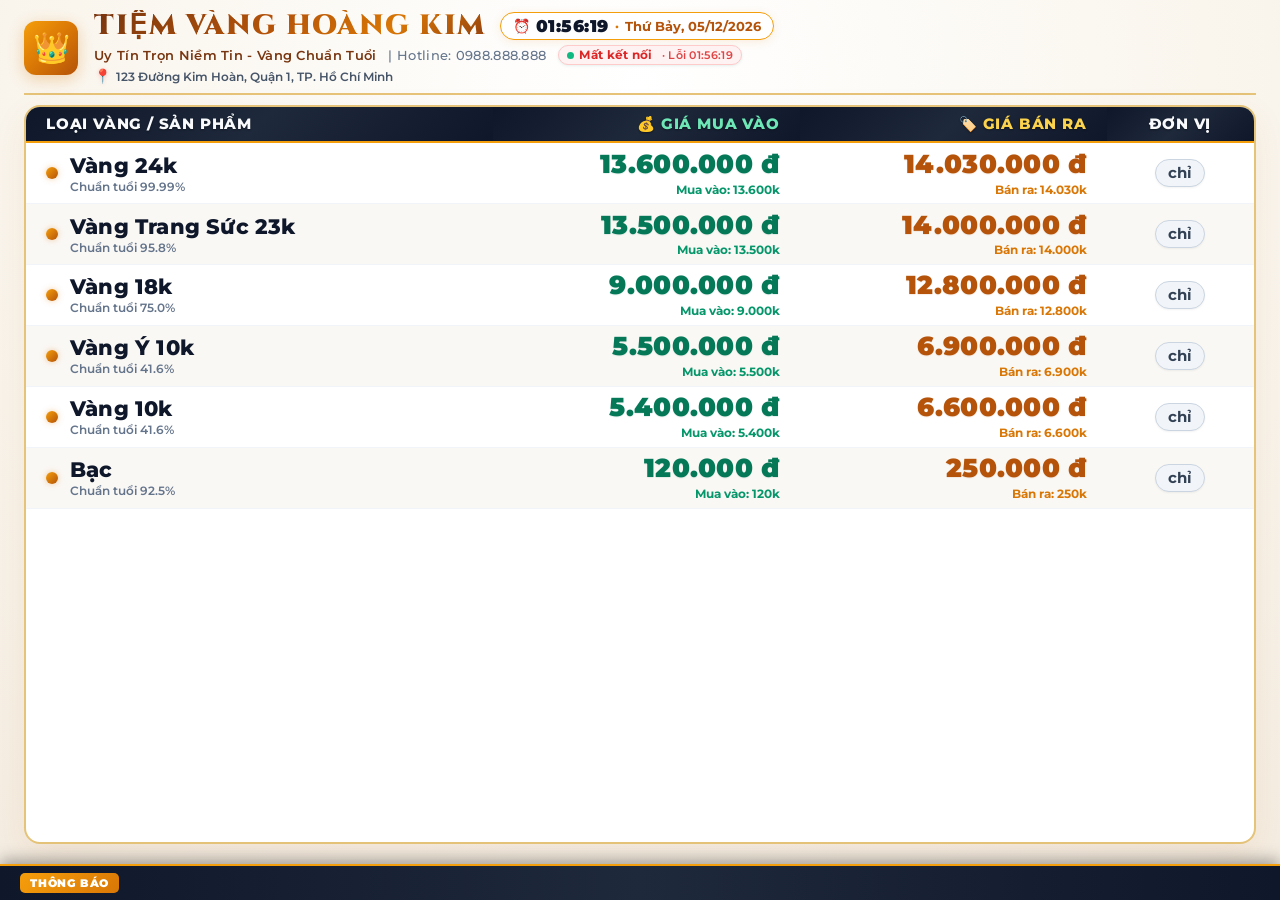
<file: bang-gia-vang.html>
<!DOCTYPE html>
<html lang="vi">
<head>
  <meta charset="UTF-8">
  <meta name="viewport" content="width=device-width, initial-scale=1.0">
  <meta http-equiv="Cache-Control" content="no-cache, no-store, must-revalidate">
  <meta http-equiv="Pragma" content="no-cache">
  <meta http-equiv="Expires" content="0">
  <title>Bảng Giá Vàng Điện Tử - Tiệm Vàng Hoàng Kim</title>
  <link rel="preconnect" href="https://fonts.googleapis.com">
  <link rel="preconnect" href="https://fonts.gstatic.com" crossorigin>
  <link href="https://fonts.googleapis.com/css2?family=Cinzel:wght@600;700;800;900&family=Montserrat:wght@400;500;600;700;800;900&display=swap" rel="stylesheet">
  <style>
    :root {
      --bg-main: radial-gradient(circle at 50% 10%, #FFFFFF 0%, #FAF6EE 55%, #F4ECE0 100%);
      --card-bg: #FFFFFF;
      --gold-primary: #D97706;
      --gold-dark: #B45309;
      --gold-light: #FEF3C7;
      --gold-gradient: linear-gradient(135deg, #F59E0B 0%, #D97706 50%, #B45309 100%);
      --text-main: #0F172A;
      --text-muted: #64748B;
      --border-gold: #E5C378;
      --border-light: #EFE4CF;
      --buy-color: #047857;
      --sell-color: #DC2626;
    }

    * {
      box-sizing: border-box;
      margin: 0;
      padding: 0;
    }

    body {
      font-family: 'Montserrat', sans-serif;
      background: var(--bg-main);
      color: var(--text-main);
      min-height: 100vh;
      display: flex;
      flex-direction: column;
      overflow-x: hidden;
      padding-bottom: 46px;
    }

    /* Main Container */
    .tv-container {
      flex: 1;
      width: 100%;
      max-width: 1600px;
      margin: 0 auto;
      padding: 10px 24px;
      display: flex;
      flex-direction: column;
    }

    /* Header Section */
    .tv-header {
      display: flex;
      align-items: center;
      gap: 16px;
      padding-bottom: 8px;
      border-bottom: 2px solid var(--border-gold);
      margin-bottom: 10px;
    }

    .brand-logo-badge {
      width: 54px;
      height: 54px;
      background: var(--gold-gradient);
      border-radius: 12px;
      display: flex;
      align-items: center;
      justify-content: center;
      font-size: 30px;
      box-shadow: 0 4px 16px rgba(217, 119, 6, 0.3);
      flex-shrink: 0;
    }

    .brand-titles {
      flex: 1;
    }

    .brand-title-row {
      display: flex;
      align-items: center;
      gap: 14px;
      flex-wrap: wrap;
    }

    .brand-titles h1 {
      font-family: 'Cinzel', serif;
      font-size: 28px;
      font-weight: 900;
      letter-spacing: 1.5px;
      background: linear-gradient(135deg, #78350F 0%, #B45309 45%, #D97706 75%, #92400E 100%);
      -webkit-background-clip: text;
      -webkit-text-fill-color: transparent;
      text-transform: uppercase;
      margin-bottom: 0;
      line-height: 1.15;
      filter: drop-shadow(0 1px 1px rgba(255, 255, 255, 0.8));
    }

    /* Thời gian hiển thị nho nhỏ sau chữ Hoàng Kim */
    .header-clock-pill {
      display: inline-flex;
      align-items: center;
      gap: 6px;
      background: #FFFFFF;
      border: 1.5px solid #F59E0B;
      padding: 3px 12px;
      border-radius: 16px;
      box-shadow: 0 2px 10px rgba(217, 119, 6, 0.12);
    }

    .header-clock-pill .clock-icon {
      font-size: 14px;
    }

    .header-clock-pill .clock-time-inline {
      font-family: 'Montserrat', monospace;
      font-size: 17px;
      font-weight: 900;
      color: #0F172A;
      letter-spacing: 0.5px;
    }

    .header-clock-pill .clock-sep {
      color: #D97706;
      font-size: 11px;
      font-weight: 700;
    }

    .header-clock-pill .clock-date-inline {
      font-size: 13px;
      color: #B45309;
      font-weight: 700;
    }

    .brand-titles .slogan {
      font-size: 12.5px;
      color: #78350F;
      letter-spacing: 0.3px;
      font-weight: 600;
      display: flex;
      align-items: center;
      gap: 12px;
      margin-top: 3px;
      flex-wrap: wrap;
    }

    .brand-titles .slogan span.contact {
      color: #64748B;
      font-size: 12.5px;
      font-weight: 500;
    }

    /* Live Sync Status Badge */
    .live-status-pill {
      display: inline-flex;
      align-items: center;
      gap: 5px;
      font-size: 11.5px;
      font-weight: 700;
      color: #047857;
      background: #ECFDF5;
      border: 1px solid #A7F3D0;
      padding: 2px 8px;
      border-radius: 10px;
      box-shadow: 0 1px 3px rgba(4, 120, 87, 0.1);
    }

    .live-dot {
      width: 7px;
      height: 7px;
      border-radius: 50%;
      background: #10B981;
      display: inline-block;
    }

    /* Address Line */
    .address-line {
      display: flex;
      align-items: center;
      gap: 5px;
      font-size: 12px;
      color: #475569;
      font-weight: 600;
      margin-top: 2px;
    }

    .address-pin {
      font-size: 14px;
      color: #DC2626;
      filter: drop-shadow(0 1px 2px rgba(220, 38, 38, 0.25));
    }

    /* Rates Table Card */
    .rates-card {
      flex: 1;
      background: #FFFFFF;
      border-radius: 16px;
      border: 2px solid #E5C378;
      box-shadow: 0 12px 35px rgba(180, 83, 9, 0.08);
      overflow: hidden;
      display: flex;
      flex-direction: column;
    }

    .rates-table {
      width: 100%;
      border-collapse: collapse;
      text-align: left;
    }

    .rates-table thead th {
      background: linear-gradient(135deg, #0F172A 0%, #1E293B 50%, #0F172A 100%);
      color: #F8FAFC;
      font-family: 'Montserrat', sans-serif;
      font-size: 14.5px;
      font-weight: 800;
      letter-spacing: 0.8px;
      padding: 8px 20px;
      border-bottom: 2.5px solid #F59E0B;
      text-transform: uppercase;
      text-shadow: 0 1px 2px rgba(0, 0, 0, 0.4);
    }

    .rates-table thead th.th-buy {
      color: #6EE7B7;
      text-align: right;
    }

    .rates-table thead th.th-sell {
      color: #FCD34D;
      text-align: right;
    }

    .rates-table thead th.th-center {
      text-align: center;
    }

    .rates-table tbody tr {
      border-bottom: 1px solid #F1F5F9;
      background: #FFFFFF;
      transition: background 0.15s ease;
    }

    .rates-table tbody tr:nth-child(even) {
      background: #FAF8F5;
    }

    .rates-table tbody tr:hover {
      background: #FEF9C3;
    }

    .rates-table td {
      padding: 6.5px 20px;
      vertical-align: middle;
      font-size: 16px;
    }

    .gold-name-box {
      display: flex;
      align-items: center;
      gap: 12px;
    }

    .gold-bullet {
      width: 12px;
      height: 12px;
      border-radius: 50%;
      background: linear-gradient(135deg, #F59E0B, #B45309);
      box-shadow: 0 0 6px rgba(217, 119, 6, 0.35);
      flex-shrink: 0;
    }

    .gold-title {
      font-size: 21px;
      font-weight: 800;
      color: #0F172A;
      letter-spacing: 0.2px;
    }

    .gold-sub {
      font-size: 12px;
      color: #64748B;
      font-weight: 600;
      margin-top: 1px;
    }

    .unit-tag {
      display: inline-block;
      padding: 4px 12px;
      border-radius: 16px;
      background: #F1F5F9;
      border: 1.5px solid #CBD5E1;
      color: #334155;
      font-size: 14.5px;
      font-weight: 700;
      box-shadow: 0 1px 2px rgba(0, 0, 0, 0.05);
    }

    .price-cell {
      text-align: right;
      font-family: 'Montserrat', sans-serif;
    }

    .price-val {
      font-size: 26px;
      font-weight: 900;
      letter-spacing: 0.3px;
      line-height: 1.15;
    }

    .price-buy-val {
      color: #047857;
      text-shadow: 0 1px 1px rgba(4, 120, 87, 0.1);
    }

    .price-sell-val {
      color: #B45309;
      text-shadow: 0 1px 1px rgba(180, 83, 9, 0.1);
    }

    .price-vnd-sub {
      font-size: 12px;
      font-weight: 700;
      margin-top: 2px;
    }

    .price-buy-sub {
      color: #059669;
    }

    .price-sell-sub {
      color: #D97706;
    }

    /* Empty state */
    .empty-state {
      padding: 40px 20px;
      text-align: center;
      color: #64748B;
      font-size: 16px;
    }

    /* Bottom Ticker Marquee: Cố định hoàn toàn ở đáy màn hình */
    .bottom-ticker {
      position: fixed;
      bottom: 0;
      left: 0;
      right: 0;
      width: 100%;
      z-index: 9999;
      background: linear-gradient(90deg, #0F172A 0%, #1E293B 50%, #0F172A 100%);
      border-top: 2px solid #F59E0B;
      padding: 7px 20px;
      display: flex;
      align-items: center;
      gap: 14px;
      font-size: 13.5px;
      overflow: hidden;
      margin: 0;
      box-shadow: 0 -4px 16px rgba(0, 0, 0, 0.35);
    }

    .ticker-badge {
      background: linear-gradient(135deg, #F59E0B, #D97706);
      color: #FFFFFF;
      font-size: 11px;
      font-weight: 900;
      padding: 3px 10px;
      border-radius: 5px;
      white-space: nowrap;
      text-transform: uppercase;
      letter-spacing: 0.8px;
    }

    .ticker-content {
      flex: 1;
      white-space: nowrap;
      overflow: hidden;
    }

    .ticker-text {
      display: inline-block;
      padding-left: 100%;
      animation: tickerAnimation 28s linear infinite;
      color: #F8FAFC;
      font-weight: 600;
      font-size: 13.5px;
      letter-spacing: 0.4px;
    }

    @keyframes tickerAnimation {
      0% { transform: translateX(0); }
      100% { transform: translateX(-100%); }
    }

    /* Tối ưu chuyên biệt theo chiều cao màn hình TV (720p / 1080p có Zoom) */
    @media (max-height: 760px) {
      body { padding-bottom: 38px; }
      .tv-container { padding: 6px 18px; }
      .tv-header { padding-bottom: 5px; margin-bottom: 6px; gap: 12px; }
      .brand-logo-badge { width: 44px; height: 44px; font-size: 24px; border-radius: 8px; }
      .brand-titles h1 { font-size: 23px; }
      .header-clock-pill { padding: 2px 10px; }
      .header-clock-pill .clock-time-inline { font-size: 15px; }
      .brand-titles .slogan { font-size: 11.5px; margin-top: 1px; }
      .address-line { font-size: 11px; margin-top: 1px; }
      .rates-table thead th { padding: 7px 16px; font-size: 13px; }
      .rates-table td { padding: 6px 16px; }
      .gold-title { font-size: 18px; }
      .gold-sub { font-size: 11px; }
      .price-val { font-size: 22px; }
      .price-vnd-sub { font-size: 11px; }
      .unit-tag { font-size: 13px; padding: 2px 10px; }
      .bottom-ticker { padding: 5px 16px; }
    }

    @media (max-height: 620px) {
      body { padding-bottom: 34px; }
      .tv-container { padding: 4px 12px; }
      .tv-header { padding-bottom: 4px; margin-bottom: 4px; }
      .brand-logo-badge { width: 36px; height: 36px; font-size: 20px; }
      .brand-titles h1 { font-size: 19px; }
      .address-line { display: none; }
      .rates-table thead th { padding: 5px 10px; font-size: 12px; }
      .rates-table td { padding: 4.5px 10px; }
      .gold-title { font-size: 16px; }
      .gold-sub { font-size: 10px; }
      .price-val { font-size: 19px; }
      .price-vnd-sub { font-size: 10px; }
      .bottom-ticker { padding: 4px 10px; font-size: 12px; }
    }

    /* Responsive cho Điện thoại / Tablet */
    @media (max-width: 1024px) {
      .brand-titles h1 { font-size: 24px; }
      .header-clock-pill .clock-time-inline { font-size: 16px; }
      .gold-title { font-size: 18px; }
      .price-val { font-size: 22px; }
      .price-vnd-sub { font-size: 11.5px; }
      .unit-tag { font-size: 13px; padding: 4px 10px; }
      .rates-table thead th { font-size: 13px; padding: 8px 14px; }
      .rates-table td { padding: 8px 14px; font-size: 15px; }
    }

    @media (max-width: 640px) {
      body { padding-bottom: 48px; }
      .tv-container { padding: 8px; }
      .tv-header { flex-direction: column; align-items: flex-start; gap: 8px; }
      .brand-titles h1 { font-size: 20px; }
      .header-clock-pill .clock-time-inline { font-size: 14px; }
      .price-val { font-size: 17px; }
      .price-vnd-sub { font-size: 10.5px; }
      .gold-title { font-size: 14px; }
      .gold-sub { font-size: 10px; }
      .unit-tag { font-size: 11.5px; padding: 3px 6px; }
      .rates-table thead th { font-size: 11px; padding: 8px 4px; letter-spacing: 0.3px; }
      .rates-table td { padding: 7px 4px; }
      .gold-bullet { width: 9px; height: 9px; }
      .gold-name-box { gap: 6px; }
      .bottom-ticker { padding: 6px 10px; gap: 8px; }
      .ticker-badge { font-size: 10px; padding: 2px 6px; }
      .ticker-text { font-size: 12px; }
    }
  </style>
</head>
<body>

  <div class="tv-container">
    <!-- Header Section -->
    <header class="tv-header">
      <div class="brand-logo-badge">👑</div>
      <div class="brand-titles">
        <div class="brand-title-row">
          <h1 id="tvStoreName">TIỆM VÀNG HOÀNG KIM</h1>
          <div class="header-clock-pill">
            <span class="clock-icon">⏰</span>
            <span class="clock-time-inline" id="liveClock">00:00:00</span>
            <span class="clock-sep">•</span>
            <span class="clock-date-inline" id="liveDate">Đang tải thời gian...</span>
          </div>
        </div>
        <div class="slogan">
          <span id="tvStoreSlogan">Uy Tín Trọn Niềm Tin - Vàng Chuẩn Tuổi</span>
          <span class="contact" id="tvStoreContact">| Hotline: 0988.888.888</span>
          <div class="live-status-pill" id="liveStatusPill" title="Tự động cập nhật giá vàng trực tiếp">
            <span class="live-dot"></span>
            <span id="liveStatusText">Trực tiếp</span>
            <span id="lastSyncTime" style="font-size: 11px; opacity: 0.85; margin-left: 4px; font-weight: 600;"></span>
          </div>
        </div>
        <div class="address-line" id="tvStoreAddressRow">
          <span class="address-pin">📍</span>
          <span id="tvStoreAddress">123 Đường Kim Hoàn, Quận 1, TP. Hồ Chí Minh</span>
        </div>
      </div>
    </header>

    <!-- Bảng Giá Vàng -->
    <main class="rates-card">
      <table class="rates-table">
        <thead>
          <tr>
            <th style="width: 38%;">Loại Vàng / Sản Phẩm</th>
            <th class="th-buy" style="width: 25%;">💰 Giá Mua Vào</th>
            <th class="th-sell" style="width: 25%;">🏷️ Giá Bán Ra</th>
            <th class="th-center" style="width: 12%;">Đơn Vị</th>
          </tr>
        </thead>
        <tbody id="ratesTableBody">
          <!-- Rows render dynamically via JavaScript -->
        </tbody>
      </table>

      <div id="emptyRatesMessage" class="empty-state" style="display: none;">
        ⚠️ Bảng giá vàng đang được cập nhật. Vui lòng quay lại sau!
      </div>
    </main>
  </div> <!-- /tv-container -->

  <!-- Dòng chữ thông báo chạy chân trang: Cố định độc lập dưới đáy màn hình -->
  <footer class="bottom-ticker">
    <div class="ticker-badge">THÔNG BÁO</div>
    <div class="ticker-content">
      <div class="ticker-text" id="tickerText">
        ✨ Kính chúc Quý khách Vạn Sự Như Ý - Phát Tài Phát Lộc! | Giá vàng niêm yết tại thời điểm giao dịch thực tế tại quầy | Nhận thu đổi, làm mới, đánh bóng trọn đời sản phẩm.
      </div>
    </div>
  </footer>

  <!-- Scripts -->
  <script src="js/defaultData.js?v=64"></script>
  <script src="js/googleSheetService.js?v=64"></script>
  <script>
    // State
    let goldPrices = [];
    let storeConfig = {};
    const STORAGE_KEY_PRICES = 'pmqlv_gold_prices';
    const STORAGE_KEY_CONFIG = 'pmqlv_store_config';
    const STORAGE_KEY_VISIBLE = 'pmqlv_tv_visible_types';

    // 1. Khởi động
    function init() {
      loadData();
      updateClock();
      setInterval(updateClock, 1000);

      // Render giao diện bảng giá
      renderTVDisplay();

      // Khởi động đồng bộ từ Google Sheet: chạy liên tục 4s/lần
      fetchLatestFromCloud();
      if (window._tvCloudSyncInterval) clearInterval(window._tvCloudSyncInterval);
      window._tvCloudSyncInterval = setInterval(fetchLatestFromCloud, 4000);

      // Tự động kiểm tra ngay khi mở khóa điện thoại hoặc quay lại tab trình duyệt
      document.addEventListener('visibilitychange', () => {
        if (document.visibilityState === 'visible') {
          isFetchingCloud = false; // Phá vỡ khóa treo khi mở lại máy
          fetchLatestFromCloud();
        }
      });
      window.addEventListener('focus', () => {
        isFetchingCloud = false;
        fetchLatestFromCloud();
      });
      window.addEventListener('pageshow', () => {
        isFetchingCloud = false;
        fetchLatestFromCloud();
      });

      // Lắng nghe BroadcastChannel để đồng bộ tức thì 0.01 giây giữa các tab cùng thiết bị
      if (typeof BroadcastChannel !== 'undefined') {
        try {
          const bc = new BroadcastChannel('pmqlv_channel');
          bc.onmessage = (ev) => {
            if (ev.data && (ev.data.type === 'GOLD_PRICES_UPDATED' || ev.data.type === 'STORE_CONFIG_UPDATED')) {
              loadData();
              renderTVDisplay(true);
            }
          };
        } catch(e) {}
      }

      // Lắng nghe thay đổi dữ liệu từ các tab/cửa sổ khác (cùng máy)
      window.addEventListener('storage', (e) => {
        if (e.key === STORAGE_KEY_PRICES || e.key === STORAGE_KEY_CONFIG || e.key === STORAGE_KEY_VISIBLE) {
          loadData();
          renderTVDisplay(true);
        }
      });

      // Lắng nghe nhấp đúp để bật/tắt toàn màn hình nếu cần
      document.addEventListener('dblclick', toggleFullScreen);
    }

    // 2. Tải dữ liệu từ LocalStorage
    function loadData() {
      // Cấu hình cửa hàng
      const savedConfig = localStorage.getItem(STORAGE_KEY_CONFIG);
      try {
        storeConfig = savedConfig ? JSON.parse(savedConfig) : (window.DEFAULT_STORE_CONFIG || {});
      } catch (e) {
        storeConfig = window.DEFAULT_STORE_CONFIG || {};
      }
      updateStoreInfoUI();

      // Bảng giá vàng
      const savedPrices = localStorage.getItem(STORAGE_KEY_PRICES);
      let loaded = [];
      if (savedPrices) {
        try { loaded = JSON.parse(savedPrices); } catch (e) { loaded = []; }
      }
      const defaultPrices = (window.DEFAULT_GOLD_PRICES && window.DEFAULT_GOLD_PRICES.length > 0) ? window.DEFAULT_GOLD_PRICES : [];
      if (!loaded || loaded.length === 0) {
        loaded = defaultPrices;
      }
      goldPrices = loaded;
    }

    function updateStoreInfoUI() {
      const nameEl = document.getElementById('tvStoreName');
      const sloganEl = document.getElementById('tvStoreSlogan');
      const contactEl = document.getElementById('tvStoreContact');
      const addressEl = document.getElementById('tvStoreAddress');
      const addressRow = document.getElementById('tvStoreAddressRow');

      if (nameEl) nameEl.textContent = storeConfig.storeName || 'TIỆM VÀNG HOÀNG KIM';
      if (sloganEl) sloganEl.textContent = storeConfig.slogan || 'Uy Tín Trọn Niềm Tin - Vàng Chuẩn Tuổi';
      if (contactEl) contactEl.textContent = storeConfig.phone ? `| Hotline: ${storeConfig.phone}` : '';

      if (addressEl) {
        const addr = (storeConfig.address && storeConfig.address.trim()) ? storeConfig.address.trim() : '';
        if (addr) {
          addressEl.textContent = addr;
          if (addressRow) addressRow.style.display = 'flex';
        } else {
          if (addressRow) addressRow.style.display = 'none';
        }
      }

      const tickerEl = document.getElementById('tickerText');
      if (tickerEl && storeConfig.tickerText && storeConfig.tickerText.trim()) {
        tickerEl.textContent = storeConfig.tickerText.trim();
      }
    }

    // Danh sách 6 loại cố định hiển thị trên Bảng Giá TV theo yêu cầu
    const FIXED_TV_ITEMS = [
      {
        title: 'Vàng 24k',
        sub: 'Chuẩn tuổi 99.99%',
        hamLuongDefault: '99.99%',
        donViDefault: 'chỉ',
        defaultMua: 13600,
        defaultBan: 14030,
        matcher: (g) => {
          const n = (g.loaiVang || '').toLowerCase();
          return n.includes('24') || n.includes('9999');
        }
      },
      {
        title: 'Vàng Trang Sức 23k',
        sub: 'Chuẩn tuổi 95.8%',
        hamLuongDefault: '95.8%',
        donViDefault: 'chỉ',
        defaultMua: 13500,
        defaultBan: 14000,
        matcher: (g) => {
          const n = (g.loaiVang || '').toLowerCase();
          return n.includes('23') || n.includes('vang23k') || n.includes('trang sức 23');
        }
      },
      {
        title: 'Vàng 18k',
        sub: 'Chuẩn tuổi 75.0%',
        hamLuongDefault: '75.0%',
        donViDefault: 'chỉ',
        defaultMua: 9000,
        defaultBan: 12800,
        matcher: (g) => {
          const n = (g.loaiVang || '').toLowerCase();
          return n.includes('18');
        }
      },
      {
        title: 'Vàng Ý 10k',
        sub: 'Chuẩn tuổi 41.6%',
        hamLuongDefault: '41.6%',
        donViDefault: 'chỉ',
        defaultMua: 5500,
        defaultBan: 6900,
        matcher: (g) => {
          const n = (g.loaiVang || '').toLowerCase();
          return (n.includes('10') && (n.includes('ý') || n.includes('y'))) || n.includes('10k ý') || n.includes('ý 10');
        }
      },
      {
        title: 'Vàng 10k',
        sub: 'Chuẩn tuổi 41.6%',
        hamLuongDefault: '41.6%',
        donViDefault: 'chỉ',
        defaultMua: 5400,
        defaultBan: 6600,
        matcher: (g) => {
          const n = (g.loaiVang || '').trim().toLowerCase();
          const isItalian = n.includes('ý') || /\b(ý|y)\b/.test(n);
          const isKorea = n.includes('korea');
          return n.includes('10') && !isItalian && !isKorea;
        }
      },
      {
        title: 'Bạc',
        sub: 'Chuẩn tuổi 92.5%',
        hamLuongDefault: '92.5%',
        donViDefault: 'chỉ',
        defaultMua: 120,
        defaultBan: 250,
        matcher: (g) => {
          const n = (g.loaiVang || '').trim().toLowerCase();
          return n === 'bạc' || n.startsWith('bạc') || n.includes('bac');
        }
      }
    ];

    // 3. Render bảng hiển thị TV: Luôn hiển thị cố định đúng 6 loại vàng
    function renderTVDisplay(highlight = false) {
      const tbody = document.getElementById('ratesTableBody');
      const emptyMsg = document.getElementById('emptyRatesMessage');
      if (!tbody) return;

      if (emptyMsg) emptyMsg.style.display = 'none';

      const multiplier = storeConfig.currencyUnitMultiplier || 1000;

      tbody.innerHTML = FIXED_TV_ITEMS.map(fixed => {
        const found = goldPrices.find(g => fixed.matcher(g));
        const mua = found ? (Number(found.giaMua) || 0) : fixed.defaultMua;
        const ban = found ? (Number(found.giaBan) || 0) : fixed.defaultBan;
        const hamLuong = (found && found.hamLuong) ? found.hamLuong : fixed.hamLuongDefault;
        const donVi = (found && found.donVi) ? found.donVi : fixed.donViDefault;

        // Quy đổi VNĐ
        const muaVndStr = (mua * multiplier).toLocaleString('vi-VN') + ' đ';
        const banVndStr = (ban * multiplier).toLocaleString('vi-VN') + ' đ';

        return `
          <tr>
            <td>
              <div class="gold-name-box">
                <span class="gold-bullet"></span>
                <div>
                  <div class="gold-title">${fixed.title}</div>
                  <div class="gold-sub">${fixed.sub}</div>
                </div>
              </div>
            </td>
            <td class="price-cell">
              <div class="price-val price-buy-val">${muaVndStr}</div>
              <div class="price-vnd-sub price-buy-sub">Mua vào: ${mua.toLocaleString('vi-VN')}k</div>
            </td>
            <td class="price-cell">
              <div class="price-val price-sell-val">${banVndStr}</div>
              <div class="price-vnd-sub price-sell-sub">Bán ra: ${ban.toLocaleString('vi-VN')}k</div>
            </td>
            <td style="text-align: center;">
              <span class="unit-tag">${donVi}</span>
            </td>
          </tr>
        `;
      }).join('');
    }

    // 4. Đồng bộ dữ liệu từ Google Sheet liên tục (có Watchdog kép chống treo trên Android TV / BrowseHere)
    let isFetchingCloud = false;
    let lastCloudFetchStart = 0;
    let consecutiveCloudFailures = 0;

    async function fetchLatestFromCloud() {
      const now = Date.now();
      // Watchdog: Nếu lần fetch trước bị kẹt quá 8s (mạng lag / TV sleep), tự động bẻ khóa
      if (isFetchingCloud) {
        if (now - lastCloudFetchStart > 8000) {
          isFetchingCloud = false;
        } else {
          return;
        }
      }

      const gss = window.GoogleSheetService || (typeof GoogleSheetService !== 'undefined' ? GoogleSheetService : null);
      if (!gss || typeof gss.isConfigured !== 'function' || !gss.isConfigured()) {
        console.warn('GoogleSheetService chưa sẵn sàng');
        return;
      }

      isFetchingCloud = true;
      lastCloudFetchStart = now;
      try {
        let prices = null;
        if (typeof gss.fetchGoldPrices === 'function') {
          prices = await gss.fetchGoldPrices();
        }

        if (prices && Array.isArray(prices) && prices.length > 0) {
          consecutiveCloudFailures = 0;
          const currentStr = JSON.stringify(goldPrices);
          const newStr = JSON.stringify(prices);
          if (currentStr !== newStr) {
            console.log('⚡ TV: Phát hiện bảng giá vàng mới từ Google Sheet -> Cập nhật hiển thị!');
            goldPrices = prices;
            try {
              localStorage.setItem(STORAGE_KEY_PRICES, newStr);
            } catch (storageErr) {
              console.warn('Lưu LocalStorage trên TV bị chặn (không ảnh hưởng hiển thị):', storageErr);
            }
            renderTVDisplay(true);
          }

          // Cập nhật thông tin tiệm nếu có thay đổi từ Cloud
          if (gss.lastFetchedStoreConfig && typeof gss.lastFetchedStoreConfig === 'object') {
            const newCfgStr = JSON.stringify(gss.lastFetchedStoreConfig);
            if (newCfgStr !== JSON.stringify(storeConfig)) {
              storeConfig = gss.lastFetchedStoreConfig;
              try { localStorage.setItem(STORAGE_KEY_CONFIG, newCfgStr); } catch(e) {}
              updateStoreInfoUI();
            }
          }

          updateLiveStatus(true);
        } else {
          if (prices !== null) {
            consecutiveCloudFailures = 0;
            updateLiveStatus(true);
          } else {
            consecutiveCloudFailures++;
            updateLiveStatus(false);
            // Tự phục hồi: Nếu mất kết nối liên tục hơn 15 lần (khoảng 1.5 phút), tự reload trang để làm mới nhân WebView TV
            if (consecutiveCloudFailures >= 15) {
              consecutiveCloudFailures = 0;
              console.log('🔄 BrowseHere TV: Tự phục hồi kết nối...');
              window.location.reload();
            }
          }
        }
      } catch (e) {
        console.warn('TV Cloud Sync warning:', e);
        consecutiveCloudFailures++;
        updateLiveStatus(false);
        if (consecutiveCloudFailures >= 15) {
          consecutiveCloudFailures = 0;
          window.location.reload();
        }
      } finally {
        isFetchingCloud = false;
      }
    }

    function updateLiveStatus(isLive) {
      const pill = document.getElementById('liveStatusPill');
      const text = document.getElementById('liveStatusText');
      const syncTimeEl = document.getElementById('lastSyncTime');
      if (!pill || !text) return;

      const now = new Date();
      const timeStr = String(now.getHours()).padStart(2, '0') + ':' + String(now.getMinutes()).padStart(2, '0') + ':' + String(now.getSeconds()).padStart(2, '0');

      if (isLive) {
        pill.style.background = '#ECFDF5';
        pill.style.borderColor = '#A7F3D0';
        pill.style.color = '#047857';
        text.textContent = 'Trực tiếp';
        if (syncTimeEl) syncTimeEl.textContent = `· ${timeStr}`;
      } else {
        pill.style.background = '#FEF2F2';
        pill.style.borderColor = '#FECACA';
        pill.style.color = '#DC2626';
        text.textContent = 'Mất kết nối';
        if (syncTimeEl) syncTimeEl.textContent = `· Lỗi ${timeStr}`;
      }
    }

    // 5. Đồng hồ thời gian thực kiêm Watchdog kiểm tra định kỳ cho Android TV
    function updateClock() {
      const now = new Date();
      const clockEl = document.getElementById('liveClock');
      const dateEl = document.getElementById('liveDate');

      if (clockEl) {
        const h = String(now.getHours()).padStart(2, '0');
        const m = String(now.getMinutes()).padStart(2, '0');
        const s = String(now.getSeconds()).padStart(2, '0');
        clockEl.textContent = `${h}:${m}:${s}`;
      }

      if (dateEl) {
        const days = ['Chủ Nhật', 'Thứ Hai', 'Thứ Ba', 'Thứ Tư', 'Thứ Năm', 'Thứ Sáu', 'Thứ Bảy'];
        const dayName = days[now.getDay()];
        const d = String(now.getDate()).padStart(2, '0');
        const mo = String(now.getMonth() + 1).padStart(2, '0');
        const y = now.getFullYear();
        dateEl.textContent = `${dayName}, ${d}/${mo}/${y}`;
      }

      // Watchdog chống treo/ngủ đông trên TV Bro / Android WebView:
      // Đồng hồ chạy mỗi giây -> Nếu quá 6 giây chưa kích hoạt đồng bộ, tự động chạy ngay
      if (Date.now() - lastCloudFetchStart > 6000) {
        fetchLatestFromCloud();
      }
    }

    // 6. Toàn màn hình (khi nhấp đúp)
    function toggleFullScreen() {
      if (!document.fullscreenElement) {
        document.documentElement.requestFullscreen().catch(err => {
          console.warn('Lỗi toàn màn hình:', err);
        });
      } else {
        if (document.exitFullscreen) {
          document.exitFullscreen().catch(err => {
            console.warn('Lỗi thoát toàn màn hình:', err);
          });
        }
      }
    }

    // Chạy khi nạp DOM
    document.addEventListener('DOMContentLoaded', init);
  </script>
</body>
</html>
</file>
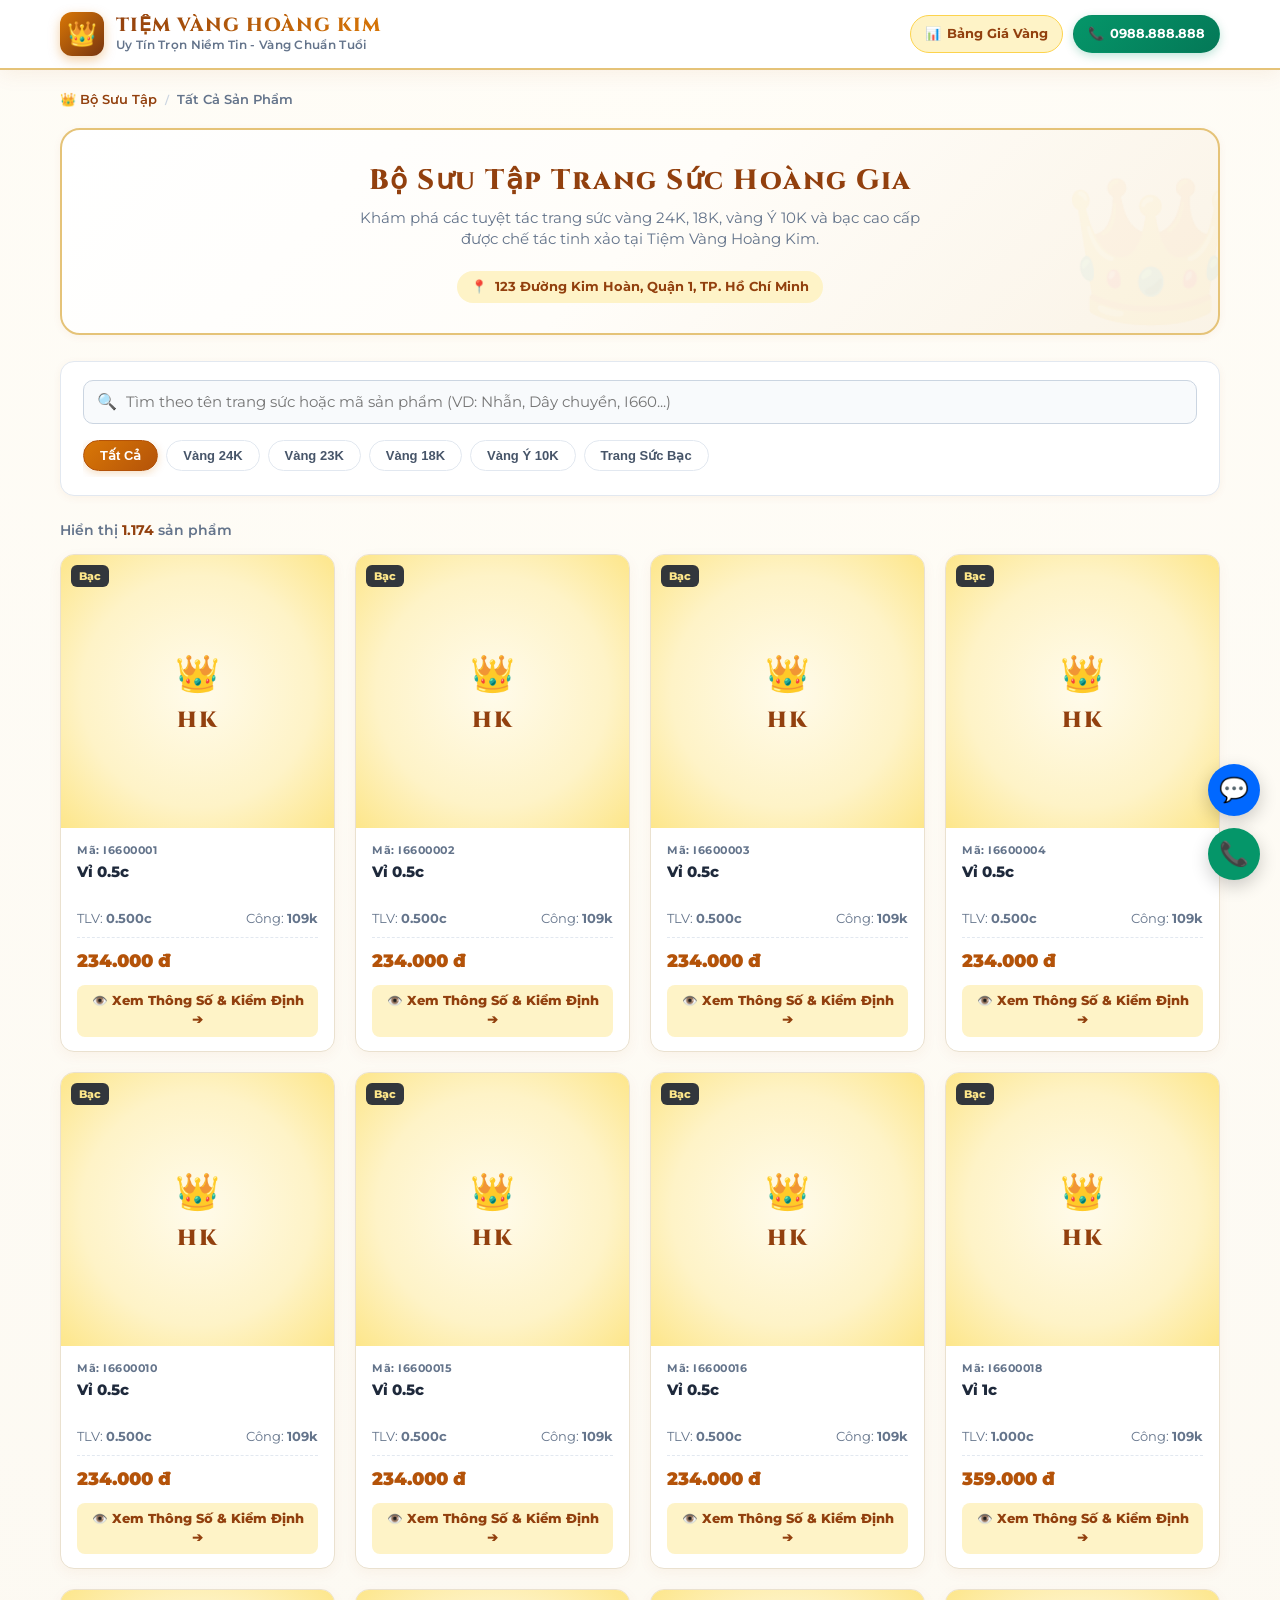
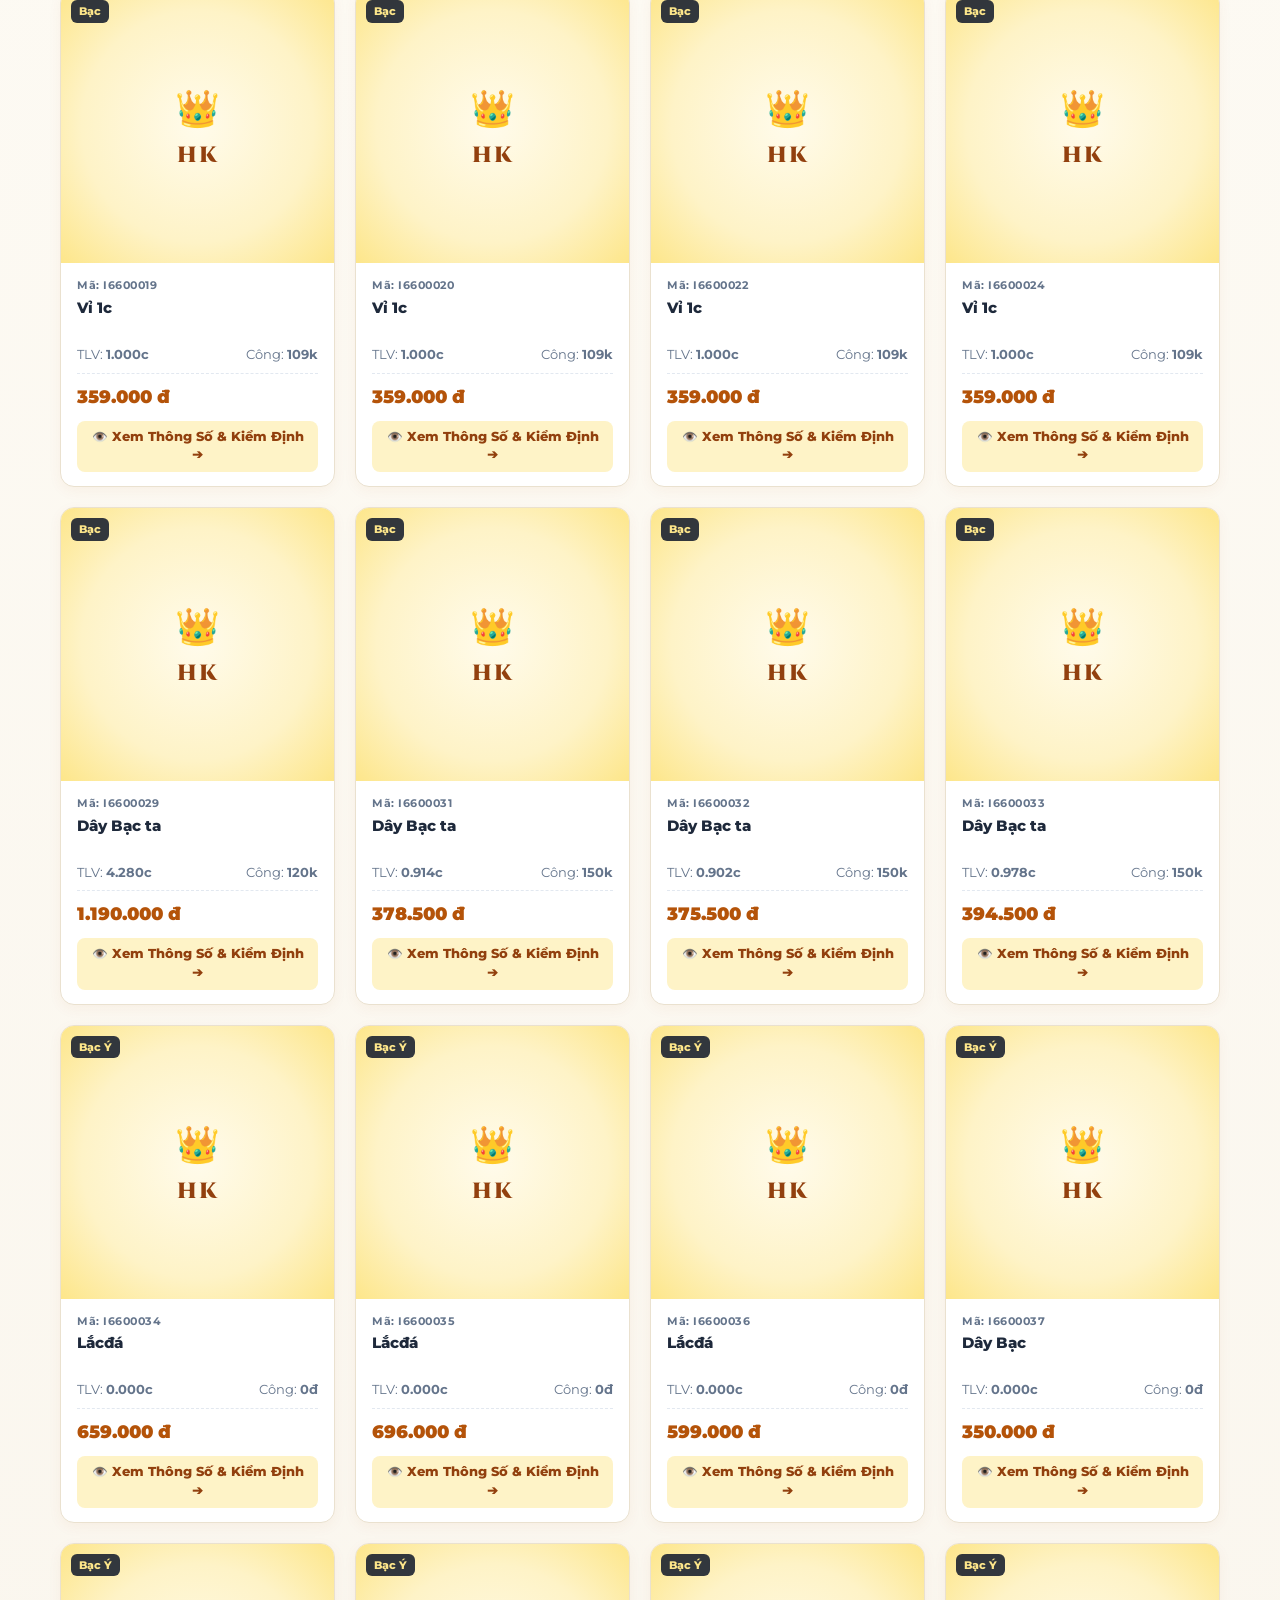
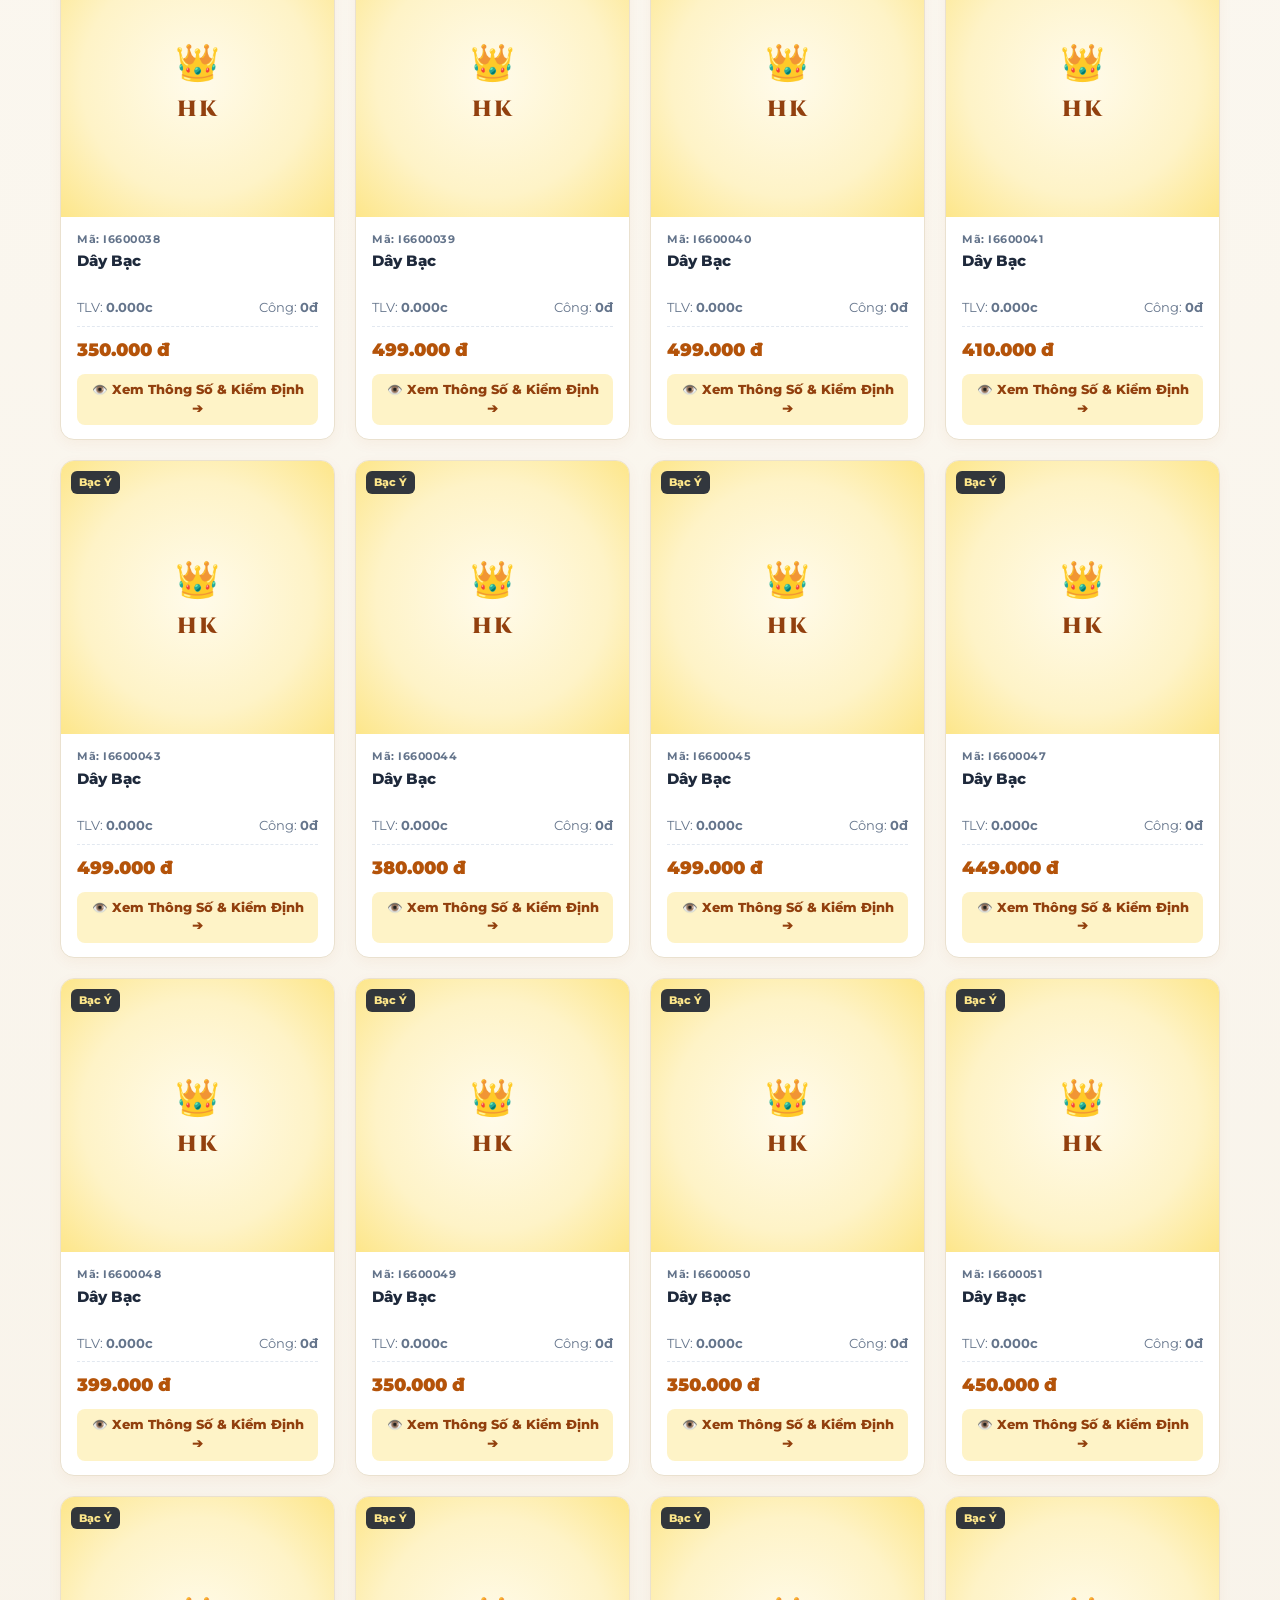
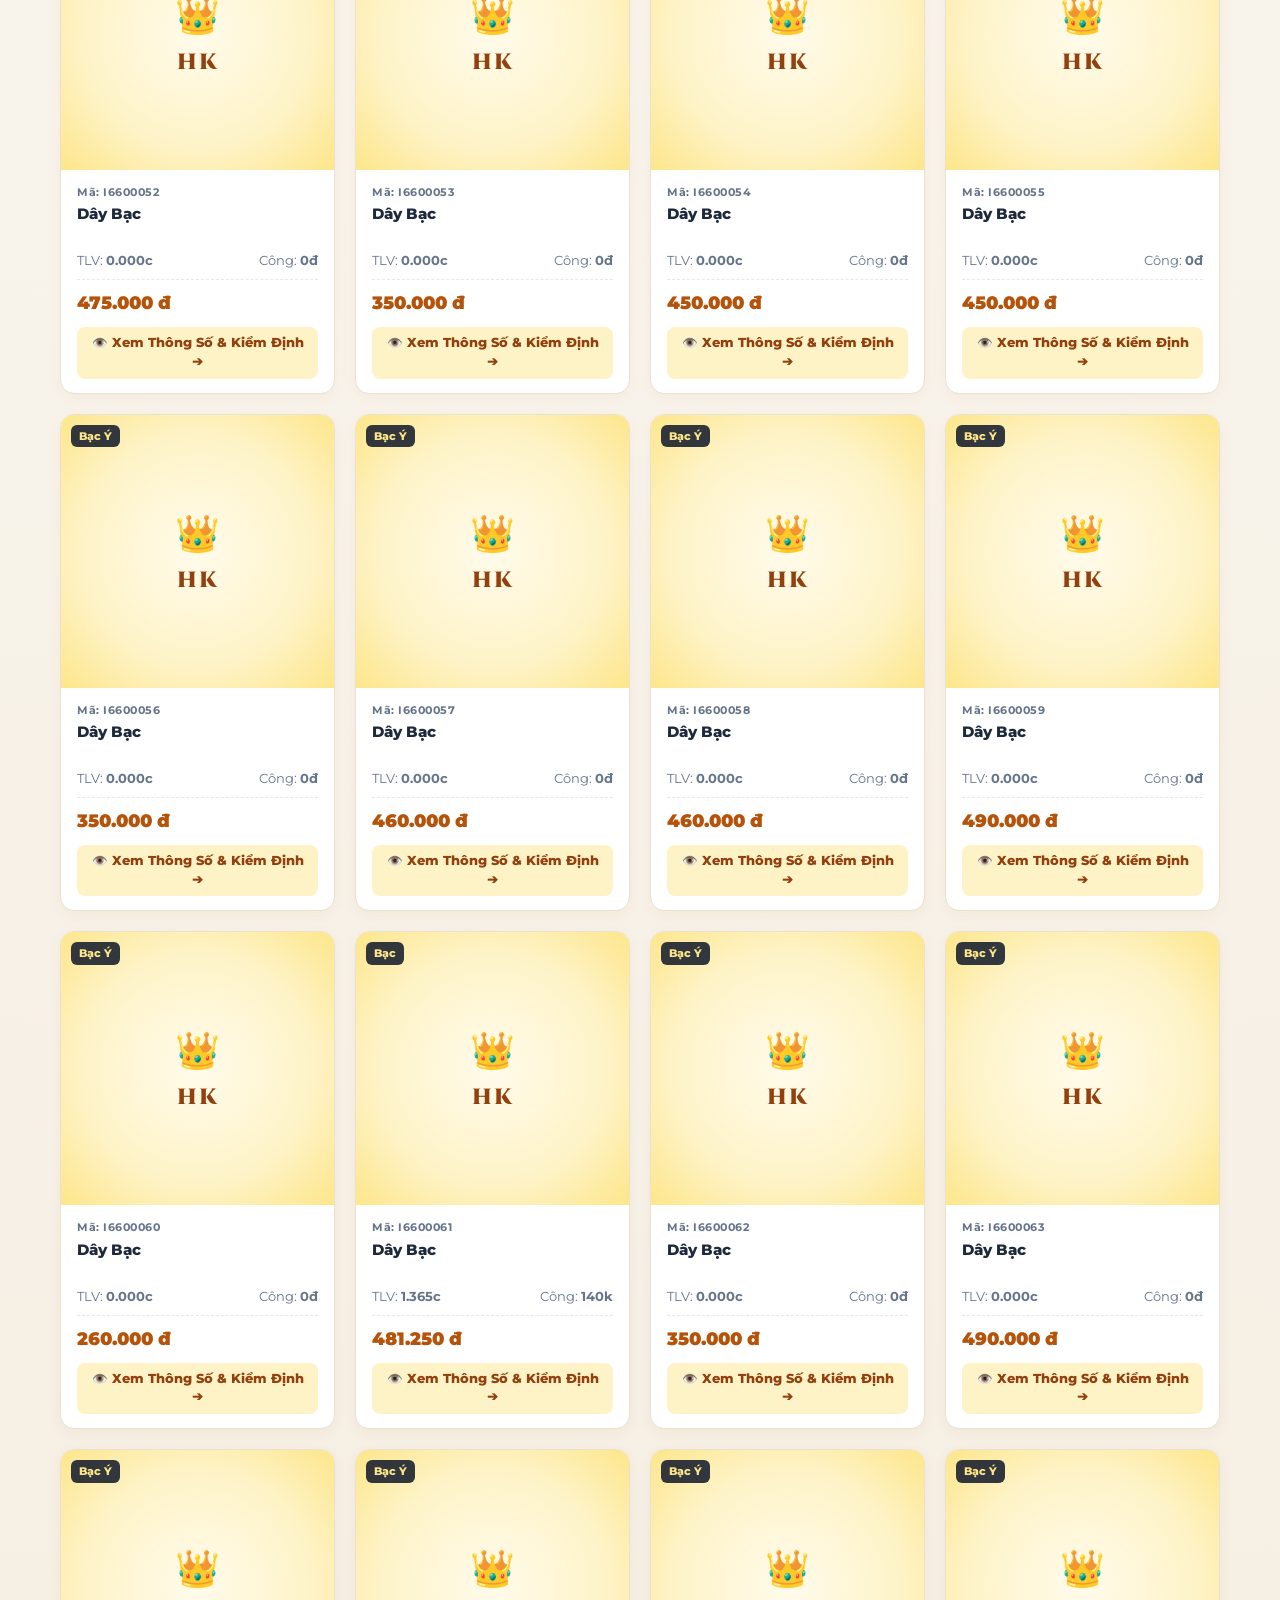
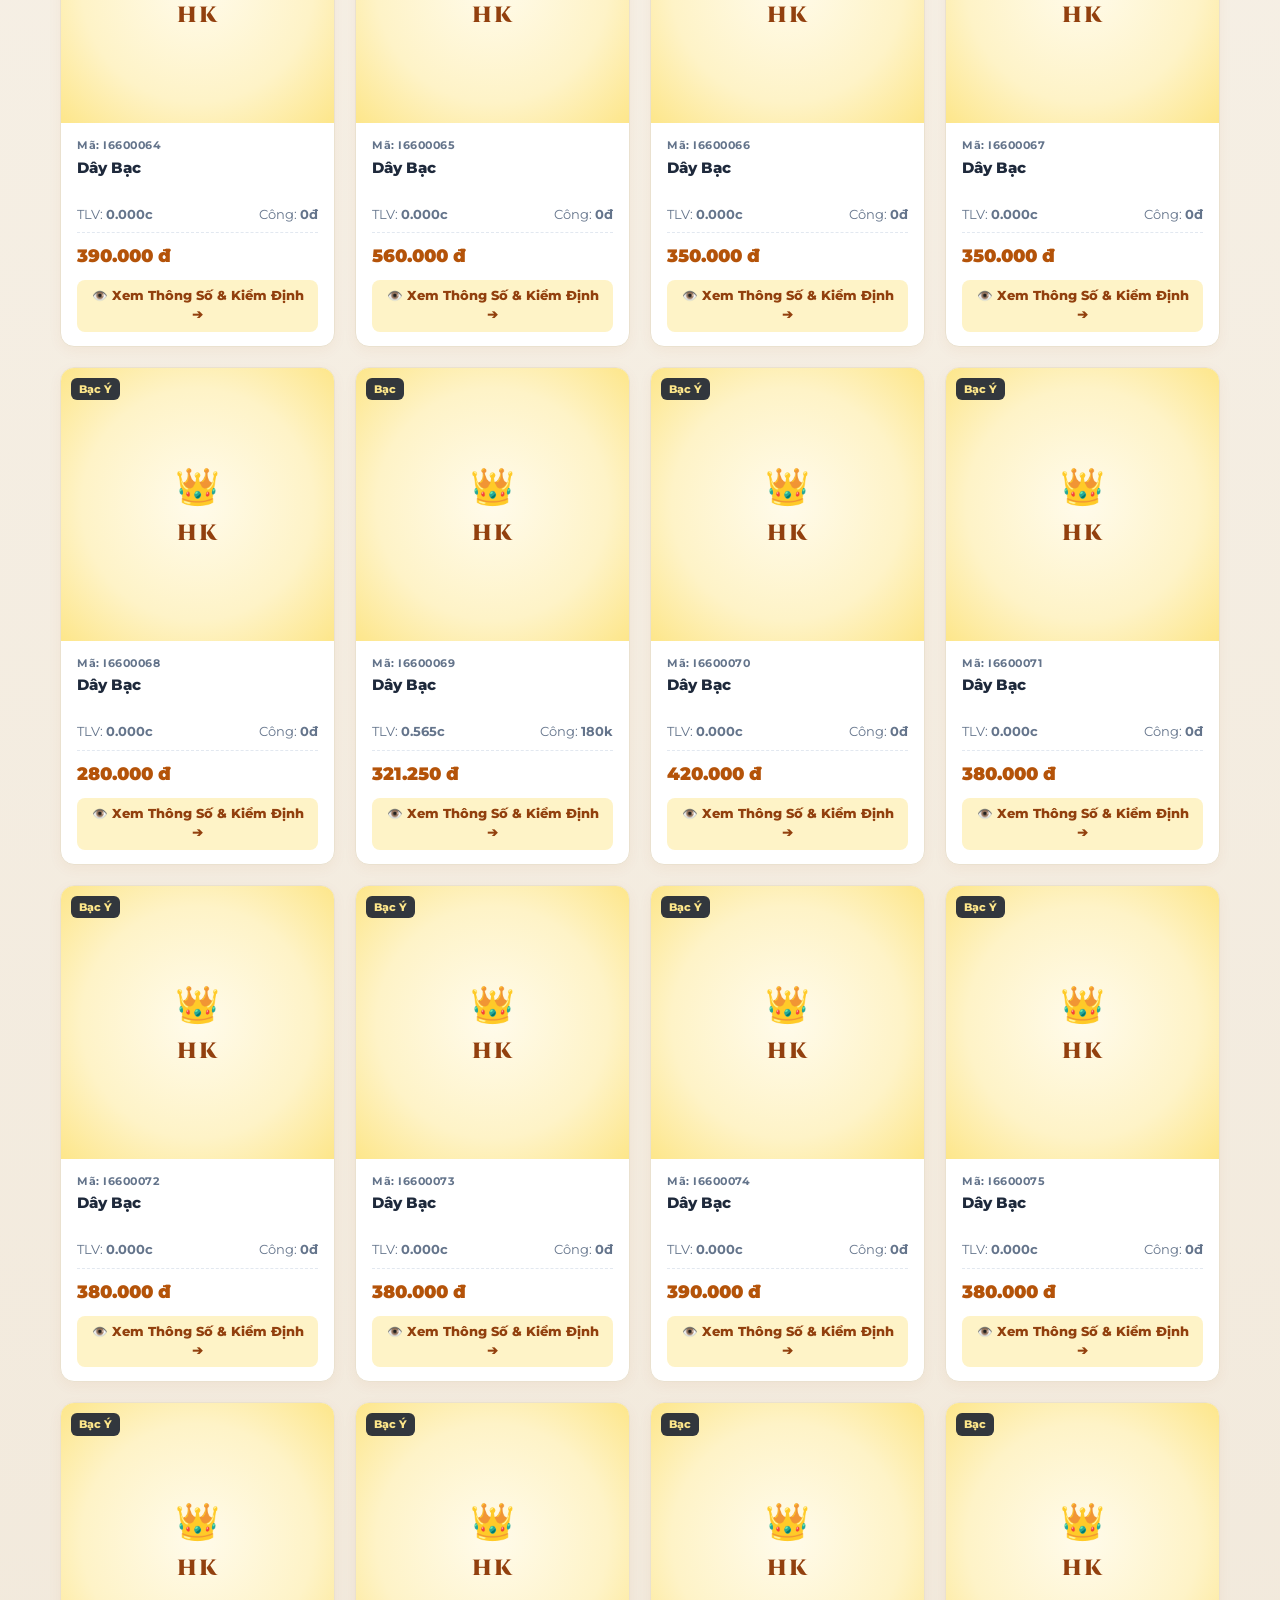
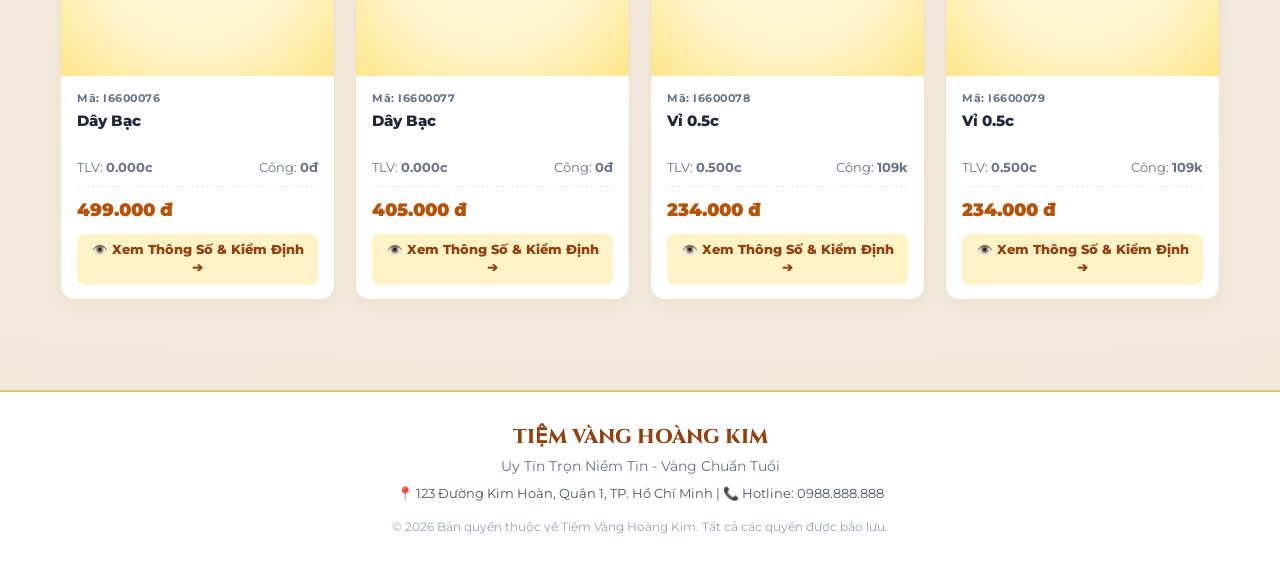
<file: san-pham.html>
<!DOCTYPE html>
<html lang="vi">
<head>
  <meta charset="UTF-8">
  <meta name="viewport" content="width=device-width, initial-scale=1.0, maximum-scale=1.0, user-scalable=no">
  <title>Thông Tin Sản Phẩm Trang Sức - Tiệm Vàng Hoàng Kim</title>
  <link rel="icon" href="data:image/svg+xml,<svg xmlns=%22http://www.w3.org/2000/svg%22 viewBox=%220 0 100 100%22><text y=%22.9em%22 font-size=%2290%22>👑</text></svg>">
  <link rel="preconnect" href="https://fonts.googleapis.com">
  <link rel="preconnect" href="https://fonts.gstatic.com" crossorigin>
  <link href="https://fonts.googleapis.com/css2?family=Cinzel:wght@600;700;800;900&family=Montserrat:wght@400;500;600;700;800;900&display=swap" rel="stylesheet">
  <style>
    :root {
      --gold-primary: #D97706;
      --gold-dark: #92400E;
      --gold-deep: #78350F;
      --gold-light: #FBBF24;
      --gold-bg-light: #FFFBEB;
      --gold-border: #E5C378;
      --accent-green: #047857;
      --accent-red: #B91C1C;
      --text-main: #0F172A;
      --text-muted: #64748B;
      --text-light: #94A3B8;
      --bg-page: #FBF8F2;
      --bg-card: #FFFFFF;
      --shadow-sm: 0 2px 8px rgba(180, 83, 9, 0.06);
      --shadow-md: 0 10px 30px rgba(180, 83, 9, 0.1);
      --shadow-lg: 0 20px 45px rgba(146, 64, 14, 0.15);
      --radius-sm: 8px;
      --radius-md: 14px;
      --radius-lg: 20px;
    }

    * {
      box-sizing: border-box;
      margin: 0;
      padding: 0;
      -webkit-tap-highlight-color: transparent;
    }

    body {
      font-family: 'Montserrat', -apple-system, BlinkMacSystemFont, 'Segoe UI', Roboto, sans-serif;
      background: radial-gradient(circle at 50% 0%, #FFFDF7 0%, #F8F3EA 60%, #F1E8DA 100%);
      color: var(--text-main);
      min-height: 100vh;
      display: flex;
      flex-direction: column;
      line-height: 1.5;
    }

    /* Header Thanh Lịch */
    .showcase-header {
      background: #FFFFFF;
      border-bottom: 2px solid var(--gold-border);
      box-shadow: 0 4px 20px rgba(180, 83, 9, 0.08);
      position: sticky;
      top: 0;
      z-index: 100;
      backdrop-filter: blur(10px);
      background: rgba(255, 255, 255, 0.95);
    }

    .header-container {
      max-width: 1200px;
      margin: 0 auto;
      padding: 12px 20px;
      display: flex;
      align-items: center;
      justify-content: space-between;
      gap: 15px;
    }

    .header-brand {
      display: flex;
      align-items: center;
      gap: 12px;
      text-decoration: none;
      color: inherit;
    }

    .brand-crown {
      width: 44px;
      height: 44px;
      border-radius: 12px;
      background: linear-gradient(135deg, #D97706 0%, #78350F 100%);
      display: flex;
      align-items: center;
      justify-content: center;
      font-size: 24px;
      box-shadow: 0 4px 12px rgba(217, 119, 6, 0.35);
      flex-shrink: 0;
    }

    .brand-info h1 {
      font-family: 'Cinzel', serif;
      font-size: 19px;
      font-weight: 800;
      letter-spacing: 1px;
      background: linear-gradient(135deg, #92400E 0%, #D97706 100%);
      -webkit-background-clip: text;
      -webkit-text-fill-color: transparent;
      line-height: 1.2;
    }

    .brand-info p {
      font-size: 11.5px;
      color: var(--text-muted);
      font-weight: 600;
      letter-spacing: 0.3px;
    }

    .header-actions {
      display: flex;
      align-items: center;
      gap: 10px;
    }

    .btn-nav {
      display: inline-flex;
      align-items: center;
      gap: 6px;
      padding: 8px 14px;
      border-radius: 999px;
      font-size: 13px;
      font-weight: 700;
      text-decoration: none;
      transition: all 0.2s;
      cursor: pointer;
      border: 1px solid transparent;
    }

    .btn-nav-price {
      background: #FEF3C7;
      color: #92400E;
      border-color: #FCD34D;
    }

    .btn-nav-price:hover {
      background: #FDE68A;
      transform: translateY(-1px);
    }

    .btn-nav-hotline {
      background: linear-gradient(135deg, #059669 0%, #047857 100%);
      color: #FFFFFF;
      box-shadow: 0 3px 10px rgba(5, 150, 105, 0.25);
    }

    .btn-nav-hotline:hover {
      opacity: 0.92;
      transform: translateY(-1px);
    }

    /* Main Container */
    .main-wrapper {
      flex: 1;
      max-width: 1200px;
      width: 100%;
      margin: 0 auto;
      padding: 20px;
    }

    /* BREADCRUMB */
    .breadcrumb-nav {
      display: flex;
      align-items: center;
      gap: 8px;
      font-size: 13px;
      color: var(--text-muted);
      margin-bottom: 18px;
      font-weight: 600;
      flex-wrap: wrap;
    }

    .breadcrumb-nav a {
      color: var(--gold-dark);
      text-decoration: none;
      display: inline-flex;
      align-items: center;
      gap: 4px;
    }

    .breadcrumb-nav a:hover {
      text-decoration: underline;
    }

    .breadcrumb-sep {
      color: #CBD5E1;
      font-size: 11px;
    }

    /* ========================================================
       CHẾ ĐỘ XEM CHI TIẾT 1 SẢN PHẨM (SPOTLIGHT PRODUCT)
       ======================================================== */
    .spotlight-card {
      background: var(--bg-card);
      border-radius: var(--radius-lg);
      border: 2px solid var(--gold-border);
      box-shadow: var(--shadow-lg);
      overflow: hidden;
      display: grid;
      grid-template-columns: 460px 1fr;
      margin-bottom: 30px;
      position: relative;
    }

    /* Cột Trái: Ảnh Sản Phẩm */
    .product-media-col {
      background: linear-gradient(180deg, #FFFFFF 0%, #FAF5EB 100%);
      padding: 30px;
      display: flex;
      flex-direction: column;
      align-items: center;
      justify-content: center;
      border-right: 1.5px solid #F1E8DA;
      position: relative;
    }

    .product-img-wrapper {
      width: 100%;
      max-width: 360px;
      aspect-ratio: 1 / 1;
      border-radius: var(--radius-md);
      overflow: hidden;
      background: #FFFFFF;
      border: 2px solid #EFE4CF;
      box-shadow: 0 10px 25px rgba(180, 83, 9, 0.08);
      display: flex;
      align-items: center;
      justify-content: center;
      position: relative;
    }

    .product-main-img {
      width: 100%;
      height: 100%;
      object-fit: cover;
      transition: transform 0.3s ease;
    }

    .product-img-wrapper:hover .product-main-img {
      transform: scale(1.04);
    }

    /* Fallback Hoàng Kim Monogram */
    .hk-monogram-large {
      width: 100%;
      height: 100%;
      background: radial-gradient(circle at 50% 40%, #FFFBEB 0%, #FEF3C7 50%, #FDE68A 100%);
      display: flex;
      flex-direction: column;
      align-items: center;
      justify-content: center;
      gap: 12px;
      padding: 20px;
      text-align: center;
    }

    .hk-monogram-crown {
      font-size: 64px;
      filter: drop-shadow(0 4px 10px rgba(217, 119, 6, 0.35));
      animation: gentleFloat 3s ease-in-out infinite alternate;
    }

    .hk-monogram-text {
      font-family: 'Cinzel', serif;
      font-size: 42px;
      font-weight: 900;
      letter-spacing: 5px;
      color: #92400E;
      text-shadow: 0 2px 4px rgba(255, 255, 255, 0.8), 0 1px 2px rgba(146, 64, 14, 0.2);
    }

    .hk-monogram-sub {
      font-size: 13px;
      font-weight: 700;
      color: #B45309;
      text-transform: uppercase;
      letter-spacing: 2px;
    }

    @keyframes gentleFloat {
      0% { transform: translateY(0); }
      100% { transform: translateY(-8px); }
    }

    /* Gallery Carousel & Navigation */
    .gallery-nav-btn {
      position: absolute;
      top: 50%;
      transform: translateY(-50%);
      width: 36px;
      height: 36px;
      border-radius: 50%;
      background: rgba(255, 255, 255, 0.9);
      border: 1px solid #E2E8F0;
      color: #1E293B;
      display: flex;
      align-items: center;
      justify-content: center;
      cursor: pointer;
      font-size: 18px;
      font-weight: 900;
      box-shadow: 0 4px 10px rgba(0,0,0,0.15);
      transition: all 0.15s ease;
      z-index: 5;
    }
    .gallery-nav-btn:hover {
      background: #FFFFFF;
      color: #D97706;
      transform: translateY(-50%) scale(1.1);
    }
    .gallery-nav-prev { left: 8px; }
    .gallery-nav-next { right: 8px; }

    .gallery-counter-pill {
      position: absolute;
      top: 10px;
      right: 10px;
      background: rgba(15, 23, 42, 0.75);
      backdrop-filter: blur(4px);
      color: #FFFFFF;
      font-size: 11px;
      font-weight: 700;
      padding: 3px 8px;
      border-radius: 999px;
      z-index: 4;
      display: flex;
      align-items: center;
      gap: 4px;
    }

    /* Dải Thumbnails */
    .spotlight-thumb-strip {
      display: flex;
      gap: 8px;
      margin-top: 12px;
      overflow-x: auto;
      padding: 4px 2px;
      max-width: 360px;
      width: 100%;
      scrollbar-width: thin;
    }
    .spotlight-thumb-item {
      width: 60px;
      height: 60px;
      border-radius: 8px;
      border: 2px solid #E2E8F0;
      overflow: hidden;
      cursor: pointer;
      flex-shrink: 0;
      position: relative;
      background: #FFFFFF;
      transition: all 0.2s ease;
    }
    .spotlight-thumb-item:hover {
      border-color: #F59E0B;
      transform: translateY(-2px);
    }
    .spotlight-thumb-item.active {
      border-color: #D97706;
      box-shadow: 0 0 0 2px rgba(217, 119, 6, 0.35);
    }
    .spotlight-thumb-item img {
      width: 100%;
      height: 100%;
      object-fit: cover;
    }
    .spotlight-thumb-video {
      background: linear-gradient(135deg, #1E293B, #0F172A);
      display: flex;
      flex-direction: column;
      align-items: center;
      justify-content: center;
      color: #FCD34D;
      font-size: 10px;
      font-weight: 800;
      gap: 2px;
    }
    .spotlight-thumb-video span { font-size: 18px; }

    /* Video player container on main stage */
    .spotlight-video-stage {
      width: 100%;
      height: 100%;
      background: #000;
      display: flex;
      align-items: center;
      justify-content: center;
    }
    .spotlight-video-stage iframe,
    .spotlight-video-stage video {
      width: 100%;
      height: 100%;
      border: none;
      display: block;
    }

    /* Catalog Card Badges */
    .catalog-media-badges {
      position: absolute;
      bottom: 8px;
      left: 8px;
      display: flex;
      gap: 4px;
      z-index: 2;
    }
    .catalog-badge-item {
      background: rgba(15, 23, 42, 0.75);
      backdrop-filter: blur(4px);
      color: #FFFFFF;
      font-size: 10px;
      font-weight: 700;
      padding: 2px 6px;
      border-radius: 4px;
      display: inline-flex;
      align-items: center;
      gap: 3px;
    }

    /* Mã Vạch Trực Quan Dưới Ảnh */
    .barcode-display-box {
      margin-top: 20px;
      width: 100%;
      max-width: 360px;
      background: #FFFFFF;
      border: 1.5px dashed #CBD5E1;
      border-radius: var(--radius-sm);
      padding: 12px 16px;
      text-align: center;
    }

    .barcode-svg-wrap {
      height: 38px;
      display: flex;
      align-items: center;
      justify-content: center;
      margin-bottom: 6px;
    }

    .barcode-code-text {
      font-family: 'Cinzel', monospace;
      font-size: 15px;
      font-weight: 800;
      letter-spacing: 2.5px;
      color: var(--text-main);
    }

    /* Cột Phải: Thông Tin Chi Tiết */
    .product-details-col {
      padding: 34px 40px;
      display: flex;
      flex-direction: column;
      justify-content: space-between;
    }

    .gold-badge-row {
      display: flex;
      align-items: center;
      gap: 10px;
      margin-bottom: 12px;
      flex-wrap: wrap;
    }

    .badge-gold-type {
      background: linear-gradient(135deg, #F59E0B 0%, #D97706 100%);
      color: #FFFFFF;
      font-size: 13.5px;
      font-weight: 800;
      padding: 5px 14px;
      border-radius: 999px;
      letter-spacing: 0.5px;
      box-shadow: 0 2px 8px rgba(217, 119, 6, 0.25);
    }

    .badge-purity {
      background: #FEF3C7;
      color: #92400E;
      border: 1px solid #FCD34D;
      font-size: 13px;
      font-weight: 800;
      padding: 5px 12px;
      border-radius: 999px;
    }

    .badge-status {
      margin-left: auto;
      background: #ECFDF5;
      color: #047857;
      border: 1px solid #A7F3D0;
      font-size: 12px;
      font-weight: 800;
      padding: 4px 10px;
      border-radius: 6px;
      display: inline-flex;
      align-items: center;
      gap: 5px;
    }

    .status-dot {
      width: 7px;
      height: 7px;
      border-radius: 50%;
      background: #10B981;
      display: inline-block;
      box-shadow: 0 0 6px #10B981;
    }

    .product-title {
      font-family: 'Cinzel', serif;
      font-size: 27px;
      font-weight: 800;
      color: #1E293B;
      line-height: 1.3;
      margin-bottom: 18px;
    }

    /* Hộp Giá Bán Minh Bạch */
    .price-spotlight-box {
      background: linear-gradient(135deg, #FFFBEB 0%, #FEF3C7 100%);
      border: 2px solid #FDE68A;
      border-radius: var(--radius-md);
      padding: 16px 20px;
      margin-bottom: 24px;
      box-shadow: 0 4px 14px rgba(217, 119, 6, 0.08);
      position: relative;
    }

    .price-label-row {
      display: flex;
      align-items: center;
      justify-content: space-between;
      margin-bottom: 4px;
    }

    .price-label {
      font-size: 13px;
      font-weight: 700;
      color: #92400E;
      text-transform: uppercase;
      letter-spacing: 0.8px;
    }

    .price-live-tag {
      font-size: 11.5px;
      font-weight: 700;
      color: #047857;
      background: #ECFDF5;
      border: 1px solid #A7F3D0;
      padding: 2px 8px;
      border-radius: 999px;
      display: inline-flex;
      align-items: center;
      gap: 4px;
    }

    .price-value-main {
      font-family: 'Montserrat', sans-serif;
      font-size: 34px;
      font-weight: 900;
      color: #B45309;
      letter-spacing: -0.5px;
      line-height: 1.2;
    }

    .price-breakdown {
      margin-top: 8px;
      padding-top: 8px;
      border-top: 1px dashed rgba(180, 83, 9, 0.2);
      font-size: 12.5px;
      color: #78350F;
      display: flex;
      gap: 16px;
      flex-wrap: wrap;
    }

    .breakdown-item b {
      font-weight: 800;
      color: #92400E;
    }

    /* Bảng Thông Số Kỹ Thuật */
    .specs-grid {
      display: grid;
      grid-template-columns: repeat(2, 1fr);
      gap: 12px;
      margin-bottom: 26px;
    }

    .spec-item {
      background: #F8FAFC;
      border: 1px solid #E2E8F0;
      border-radius: 10px;
      padding: 10px 14px;
      display: flex;
      flex-direction: column;
      gap: 3px;
      transition: all 0.2s;
    }

    .spec-item:hover {
      background: #FFFFFF;
      border-color: #CBD5E1;
      box-shadow: 0 2px 6px rgba(0, 0, 0, 0.04);
    }

    .spec-item.full-width {
      grid-column: 1 / -1;
    }

    .spec-label {
      font-size: 11.5px;
      font-weight: 700;
      color: var(--text-muted);
      text-transform: uppercase;
      letter-spacing: 0.5px;
      display: flex;
      align-items: center;
      gap: 5px;
    }

    .spec-value {
      font-size: 15px;
      font-weight: 800;
      color: #0F172A;
    }

    .spec-value.highlight-gold {
      color: #D97706;
    }

    /* Nút Hành Động Liên Hệ & Chia Sẻ */
    .action-buttons-group {
      display: flex;
      gap: 12px;
      margin-bottom: 24px;
      flex-wrap: wrap;
    }

    .btn-action {
      flex: 1;
      min-width: 170px;
      padding: 13px 20px;
      border-radius: 12px;
      font-size: 15px;
      font-weight: 800;
      text-decoration: none;
      display: inline-flex;
      align-items: center;
      justify-content: center;
      gap: 8px;
      cursor: pointer;
      transition: all 0.2s;
      border: none;
      text-align: center;
    }

    .btn-zalo {
      background: #0068FF;
      color: #FFFFFF;
      box-shadow: 0 4px 14px rgba(0, 104, 255, 0.3);
    }

    .btn-zalo:hover {
      background: #0056D2;
      transform: translateY(-2px);
    }

    .btn-call {
      background: linear-gradient(135deg, #D97706 0%, #B45309 100%);
      color: #FFFFFF;
      box-shadow: 0 4px 14px rgba(217, 119, 6, 0.3);
    }

    .btn-call:hover {
      background: linear-gradient(135deg, #B45309 0%, #92400E 100%);
      transform: translateY(-2px);
    }

    .btn-share {
      background: #F1F5F9;
      color: #334155;
      border: 1px solid #CBD5E1;
      flex: 0 0 auto;
      min-width: 50px;
      padding: 13px 16px;
    }

    .btn-share:hover {
      background: #E2E8F0;
      color: #0F172A;
    }

    /* Cam Kết Chất Lượng */
    .trust-badges {
      border-top: 1px solid #E2E8F0;
      padding-top: 18px;
      display: grid;
      grid-template-columns: repeat(3, 1fr);
      gap: 12px;
    }

    .trust-item {
      display: flex;
      align-items: center;
      gap: 8px;
      font-size: 12px;
      font-weight: 700;
      color: #475569;
    }

    .trust-icon {
      font-size: 20px;
      flex-shrink: 0;
    }

    /* ========================================================
       CHẾ ĐỘ XEM BỘ SƯU TẬP (CATALOG / GALLERY VIEW)
       ======================================================== */
    .catalog-section {
      display: block;
    }

    .catalog-hero {
      background: linear-gradient(135deg, #FFFFFF 0%, #FFFDF9 50%, #FAF3E6 100%);
      border: 2px solid var(--gold-border);
      border-radius: var(--radius-lg);
      padding: 30px;
      text-align: center;
      margin-bottom: 26px;
      box-shadow: var(--shadow-sm);
      position: relative;
      overflow: hidden;
    }

    .catalog-hero::before {
      content: '👑';
      position: absolute;
      right: -20px;
      bottom: -20px;
      font-size: 140px;
      opacity: 0.05;
      pointer-events: none;
    }

    .catalog-hero h2 {
      font-family: 'Cinzel', serif;
      font-size: 28px;
      font-weight: 800;
      color: var(--gold-dark);
      letter-spacing: 1.5px;
      margin-bottom: 6px;
    }

    .catalog-hero p {
      font-size: 14.5px;
      color: var(--text-muted);
      max-width: 600px;
      margin: 0 auto 20px;
    }

    /* Thanh Tìm Kiếm Thông Minh */
    .search-filter-card {
      background: #FFFFFF;
      border-radius: var(--radius-md);
      border: 1px solid #E2E8F0;
      padding: 18px 22px;
      box-shadow: var(--shadow-sm);
      margin-bottom: 24px;
    }

    .search-row {
      display: flex;
      gap: 12px;
      margin-bottom: 16px;
    }

    .search-input-wrap {
      flex: 1;
      position: relative;
    }

    .search-icon {
      position: absolute;
      left: 14px;
      top: 50%;
      transform: translateY(-50%);
      font-size: 16px;
      color: #94A3B8;
    }

    .search-input {
      width: 100%;
      padding: 12px 16px 12px 42px;
      border: 1.5px solid #CBD5E1;
      border-radius: 10px;
      font-size: 14.5px;
      font-family: inherit;
      color: var(--text-main);
      background: #F8FAFC;
      transition: all 0.2s;
    }

    .search-input:focus {
      outline: none;
      border-color: var(--gold-primary);
      background: #FFFFFF;
      box-shadow: 0 0 0 3px rgba(217, 119, 6, 0.15);
    }

    /* Filter Chips */
    .filters-scroll {
      display: flex;
      gap: 8px;
      overflow-x: auto;
      padding-bottom: 6px;
      scrollbar-width: thin;
    }

    .filter-chip {
      padding: 7px 16px;
      border-radius: 999px;
      font-size: 13px;
      font-weight: 700;
      cursor: pointer;
      white-space: nowrap;
      border: 1.5px solid #E2E8F0;
      background: #FFFFFF;
      color: #475569;
      transition: all 0.15s;
    }

    .filter-chip:hover {
      border-color: var(--gold-light);
      background: #FFFBEB;
      color: var(--gold-dark);
    }

    .filter-chip.active {
      background: linear-gradient(135deg, #D97706 0%, #B45309 100%);
      border-color: #B45309;
      color: #FFFFFF;
      box-shadow: 0 2px 8px rgba(217, 119, 6, 0.25);
    }

    /* Lưới Sản Phẩm Cao Cấp */
    .products-grid {
      display: grid;
      grid-template-columns: repeat(auto-fill, minmax(250px, 1fr));
      gap: 20px;
      margin-bottom: 30px;
    }

    .catalog-item-card {
      background: #FFFFFF;
      border-radius: var(--radius-md);
      border: 1.5px solid #EAE1CF;
      overflow: hidden;
      box-shadow: 0 4px 14px rgba(180, 83, 9, 0.05);
      transition: all 0.25s ease;
      cursor: pointer;
      display: flex;
      flex-direction: column;
      text-decoration: none;
      color: inherit;
    }

    .catalog-item-card:hover {
      transform: translateY(-5px);
      box-shadow: 0 14px 30px rgba(180, 83, 9, 0.14);
      border-color: #FBBF24;
    }

    .catalog-thumb-box {
      width: 100%;
      aspect-ratio: 1 / 1;
      background: #FAF6EF;
      overflow: hidden;
      position: relative;
      display: flex;
      align-items: center;
      justify-content: center;
    }

    .catalog-thumb-img {
      width: 100%;
      height: 100%;
      object-fit: cover;
      transition: transform 0.3s;
    }

    .catalog-item-card:hover .catalog-thumb-img {
      transform: scale(1.06);
    }

    .catalog-thumb-hk {
      width: 100%;
      height: 100%;
      background: radial-gradient(circle, #FFFBEB 0%, #FEF3C7 60%, #FDE68A 100%);
      display: flex;
      flex-direction: column;
      align-items: center;
      justify-content: center;
      gap: 4px;
    }

    .catalog-thumb-hk .hk-crown { font-size: 36px; }
    .catalog-thumb-hk .hk-text { font-family: 'Cinzel', serif; font-size: 22px; font-weight: 900; color: #92400E; letter-spacing: 2px; }

    .catalog-tag-gold {
      position: absolute;
      top: 10px;
      left: 10px;
      background: rgba(15, 23, 42, 0.85);
      color: #FDE68A;
      font-size: 11px;
      font-weight: 800;
      padding: 3px 8px;
      border-radius: 6px;
      backdrop-filter: blur(4px);
    }

    .catalog-card-body {
      padding: 14px 16px;
      display: flex;
      flex-direction: column;
      flex: 1;
      justify-content: space-between;
    }

    .catalog-item-code {
      font-size: 11px;
      font-weight: 700;
      color: var(--text-muted);
      letter-spacing: 0.5px;
      margin-bottom: 4px;
    }

    .catalog-item-title {
      font-size: 15px;
      font-weight: 800;
      color: #1E293B;
      line-height: 1.35;
      margin-bottom: 8px;
      display: -webkit-box;
      -webkit-line-clamp: 2;
      -webkit-box-orient: vertical;
      overflow: hidden;
      min-height: 40px;
    }

    .catalog-item-meta {
      font-size: 12.5px;
      color: #64748B;
      display: flex;
      justify-content: space-between;
      margin-bottom: 10px;
      padding-bottom: 8px;
      border-bottom: 1px dashed #E2E8F0;
    }

    .catalog-item-price {
      font-family: 'Montserrat', sans-serif;
      font-size: 18px;
      font-weight: 900;
      color: #B45309;
    }

    .catalog-btn-view {
      margin-top: 10px;
      padding: 7px 12px;
      border-radius: 8px;
      background: #FEF3C7;
      color: #92400E;
      font-size: 12.5px;
      font-weight: 800;
      text-align: center;
      transition: all 0.15s;
    }

    .catalog-item-card:hover .catalog-btn-view {
      background: #D97706;
      color: #FFFFFF;
    }

    /* Footer */
    .showcase-footer {
      background: #FFFFFF;
      border-top: 2px solid var(--gold-border);
      padding: 30px 20px;
      margin-top: 40px;
      text-align: center;
      color: var(--text-muted);
      font-size: 13.5px;
    }

    .footer-brand-title {
      font-family: 'Cinzel', serif;
      font-size: 20px;
      font-weight: 800;
      color: var(--gold-dark);
      margin-bottom: 4px;
    }

    .footer-address {
      margin-top: 8px;
      font-size: 13px;
      color: #475569;
    }

    /* Floating Contact Buttons trên Mobile */
    .floating-contact-bar {
      position: fixed;
      bottom: 20px;
      right: 20px;
      display: flex;
      flex-direction: column;
      gap: 12px;
      z-index: 999;
    }

    .float-btn {
      width: 52px;
      height: 52px;
      border-radius: 50%;
      display: flex;
      align-items: center;
      justify-content: center;
      color: #FFFFFF;
      font-size: 24px;
      box-shadow: 0 6px 18px rgba(0, 0, 0, 0.2);
      text-decoration: none;
      transition: all 0.2s;
    }

    .float-btn-zalo { background: #0068FF; }
    .float-btn-call { background: #059669; }

    .float-btn:hover {
      transform: scale(1.1);
    }

    /* Toast Thông Báo Sao Chép */
    .toast-msg {
      position: fixed;
      bottom: 30px;
      left: 50%;
      transform: translateX(-50%) translateY(100px);
      background: #0F172A;
      color: #FFFFFF;
      padding: 12px 24px;
      border-radius: 999px;
      font-size: 13.5px;
      font-weight: 700;
      box-shadow: 0 10px 25px rgba(0, 0, 0, 0.25);
      z-index: 1000;
      opacity: 0;
      transition: all 0.3s cubic-bezier(0.34, 1.56, 0.64, 1);
      display: flex;
      align-items: center;
      gap: 8px;
    }

    .toast-msg.show {
      transform: translateX(-50%) translateY(0);
      opacity: 1;
    }

    /* Loading Spinner */
    .loading-box {
      text-align: center;
      padding: 60px 20px;
      color: var(--gold-dark);
    }

    .spinner {
      width: 44px;
      height: 44px;
      border: 4px solid #FDE68A;
      border-top-color: #D97706;
      border-radius: 50%;
      animation: spin 0.8s linear infinite;
      margin: 0 auto 16px;
    }

    @keyframes spin {
      to { transform: rotate(360deg); }
    }

    /* Responsive */
    @media (max-width: 900px) {
      .spotlight-card {
        grid-template-columns: 1fr;
      }
      .product-media-col {
        border-right: none;
        border-bottom: 1.5px solid #F1E8DA;
        padding: 24px;
      }
      .product-details-col {
        padding: 24px;
      }
      .product-title {
        font-size: 22px;
      }
      .price-value-main {
        font-size: 28px;
      }
      .specs-grid {
        grid-template-columns: 1fr;
      }
      .trust-badges {
        grid-template-columns: 1fr;
        gap: 10px;
      }
    }

    @media (max-width: 600px) {
      .header-container {
        padding: 10px 14px;
      }
      .brand-info h1 {
        font-size: 16px;
      }
      .brand-crown {
        width: 38px;
        height: 38px;
        font-size: 20px;
      }
      .btn-nav-price span {
        display: none;
      }
      .main-wrapper {
        padding: 14px;
      }
      .products-grid {
        grid-template-columns: repeat(2, 1fr);
        gap: 12px;
      }
      .catalog-card-body {
        padding: 10px 12px;
      }
      .catalog-item-title {
        font-size: 13.5px;
        min-height: 36px;
      }
      .catalog-item-price {
        font-size: 15px;
      }
      .catalog-btn-view {
        font-size: 11.5px;
        padding: 6px;
      }
    }
  </style>
</head>
<body>

  <!-- Header Thanh Lịch -->
  <header class="showcase-header">
    <div class="header-container">
      <a href="san-pham.html" class="header-brand" title="Về trang chủ bộ sưu tập">
        <div class="brand-crown">👑</div>
        <div class="brand-info">
          <h1 id="shopName">TIỆM VÀNG HOÀNG KIM</h1>
          <p id="shopSlogan">Uy Tín Trọn Niềm Tin - Vàng Chuẩn Tuổi</p>
        </div>
      </a>
      <div class="header-actions">
        <a href="bang-gia-vang.html" class="btn-nav btn-nav-price" title="Xem bảng giá vàng trực tiếp">
          <span>📊</span> Bảng Giá Vàng
        </a>
        <a href="tel:0988888888" id="headerCallBtn" class="btn-nav btn-nav-hotline" title="Gọi hotline tiệm">
          <span>📞</span> <span id="shopPhoneHeader">0988.888.888</span>
        </a>
      </div>
    </div>
  </header>

  <!-- Main Content Wrapper -->
  <main class="main-wrapper">
    <!-- Breadcrumb -->
    <nav class="breadcrumb-nav" id="breadcrumbNav">
      <a href="san-pham.html">👑 Bộ Sưu Tập</a>
      <span class="breadcrumb-sep">/</span>
      <span id="breadcrumbCurrent">Tất Cả Sản Phẩm</span>
    </nav>

    <!-- Loading State -->
    <div id="loadingState" class="loading-box">
      <div class="spinner"></div>
      <p style="font-weight: 700;">Đang tải thông tin sản phẩm từ hệ thống...</p>
    </div>

    <!-- 1. VÙNG HIỂN THỊ CHI TIẾT 1 SẢN PHẨM (SPOTLIGHT) -->
    <section id="spotlightSection" style="display: none;">
      <div class="spotlight-card">
        <!-- Cột Ảnh & Barcode -->
        <div class="product-media-col">
          <div class="product-img-wrapper" id="spotlightImgWrapper">
            <!-- Sẽ render img hoặc video hoặc monogram HK -->
          </div>
          <!-- Dải ảnh thu nhỏ (Thumbnails) & Nút xem Video -->
          <div id="spotlightThumbStrip" class="spotlight-thumb-strip"></div>
          <div class="barcode-display-box">
            <div class="barcode-svg-wrap" id="spotlightBarcodeSvg">
              <!-- SVG Barcode 128 -->
            </div>
            <div class="barcode-code-text" id="spotlightBarcodeText">I6600001</div>
          </div>
        </div>

        <!-- Cột Thông Tin & Thông Số Kiểm Định -->
        <div class="product-details-col">
          <div>
            <div class="gold-badge-row">
              <span class="badge-gold-type" id="spotlightGoldType">Vàng 24k</span>
              <span class="badge-purity" id="spotlightPurity">Tuổi vàng: 99.99%</span>
              <span class="badge-status">
                <span class="status-dot"></span> <span id="spotlightStatus">Sẵn sàng giao dịch</span>
              </span>
            </div>

            <h2 class="product-title" id="spotlightTitle">Tên Sản Phẩm</h2>

            <!-- Bảng Giá Bán Minh Bạch -->
            <div class="price-spotlight-box">
              <div class="price-label-row">
                <span class="price-label">Giá Bán Niêm Yết</span>
                <span class="price-live-tag">⚡ Cập nhật theo giá vàng hôm nay</span>
              </div>
              <div class="price-value-main" id="spotlightPrice">0 đ</div>
              <div class="price-breakdown" id="spotlightPriceBreakdown">
                <!-- Chi tiết tiền vàng + tiền công -->
              </div>
            </div>

            <!-- Thông Số Kỹ Thuật Kiểm Định -->
            <div class="specs-grid">
              <div class="spec-item">
                <span class="spec-label">⚖️ Trọng Lượng Tổng (TLT)</span>
                <span class="spec-value" id="specTLT">0.000 chỉ</span>
              </div>
              <div class="spec-item">
                <span class="spec-label">🪙 Trọng Lượng Vàng Thực (TLV)</span>
                <span class="spec-value highlight-gold" id="specTLV">0.000 chỉ</span>
              </div>
              <div class="spec-item">
                <span class="spec-label">💎 Trọng Lượng Hột / Đá (TLH)</span>
                <span class="spec-value" id="specTLH">0.000 chỉ</span>
              </div>
              <div class="spec-item">
                <span class="spec-label">🔨 Tiền Công Chế Tác</span>
                <span class="spec-value" id="specCong">0 đ</span>
              </div>
              <div class="spec-item" id="specNiRow">
                <span class="spec-label">📏 Ni Tay / Kích Cỡ</span>
                <span class="spec-value" id="specNi">Tiêu chuẩn</span>
              </div>
              <div class="spec-item">
                <span class="spec-label">🏢 Nhà Sản Xuất / Cung Cấp</span>
                <span class="spec-value" id="specNCC">CTTNHH VB&TS HOÀNG KIM</span>
              </div>
              <div class="spec-item full-width">
                <span class="spec-label">📜 Tiêu Chuẩn Cơ Sở (TCCS) & Xuất Xứ</span>
                <span class="spec-value" id="specTCCS">tccs 01:2025/ HK • Nơi sản xuất: Việt Nam</span>
              </div>
            </div>
          </div>

          <div>
            <!-- Nhóm Nút Hành Động -->
            <div class="action-buttons-group">
              <a href="#" id="spotlightZaloBtn" target="_blank" class="btn-action btn-zalo">
                <span>💬</span> Nhắn Zalo Tư Vấn Mua
              </a>
              <a href="tel:0988888888" id="spotlightCallBtn" class="btn-action btn-call">
                <span>📞</span> Gọi Mua Ngay
              </a>
              <button onclick="copyProductLink()" class="btn-action btn-share" title="Sao chép liên kết sản phẩm">
                <span>📋 Chia sẻ</span>
              </button>
            </div>

            <!-- Cam Kết Chất Lượng -->
            <div class="trust-badges">
              <div class="trust-item">
                <span class="trust-icon">🛡️</span>
                <span>Chuẩn tuổi vàng 100% kiểm định</span>
              </div>
              <div class="trust-item">
                <span class="trust-icon">🔄</span>
                <span>Thu đổi trọn đời theo quy chế</span>
              </div>
              <div class="trust-item">
                <span class="trust-icon">✨</span>
                <span>Làm mới, đánh bóng trọn đời</span>
              </div>
            </div>
          </div>
        </div>
      </div>

      <!-- Nút xem bộ sưu tập -->
      <div style="text-align: center; margin-bottom: 40px;">
        <button onclick="showCatalogView()" class="filter-chip active" style="padding: 10px 24px; font-size: 14.5px;">
          ✨ Xem Thêm Các Mẫu Trang Sức Khác Tại Tiệm ➔
        </button>
      </div>
    </section>

    <!-- 2. VÙNG HIỂN THỊ DANH MỤC SẢN PHẨM (CATALOG / GALLERY) -->
    <section id="catalogSection" style="display: none;">
      <!-- Hero Banner -->
      <div class="catalog-hero">
        <h2>Bộ Sưu Tập Trang Sức Hoàng Gia</h2>
        <p>Khám phá các tuyệt tác trang sức vàng 24K, 18K, vàng Ý 10K và bạc cao cấp được chế tác tinh xảo tại Tiệm Vàng Hoàng Kim.</p>
        <div style="display: inline-flex; gap: 8px; font-size: 13px; font-weight: 700; color: #92400E; background: #FEF3C7; padding: 6px 14px; border-radius: 999px;">
          <span>📍</span> <span id="heroStoreAddress">123 Đường Kim Hoàn, Quận 1, TP. Hồ Chí Minh</span>
        </div>
      </div>

      <!-- Thẻ Tìm Kiếm & Bộ Lọc -->
      <div class="search-filter-card">
        <div class="search-row">
          <div class="search-input-wrap">
            <span class="search-icon">🔍</span>
            <input type="text" id="catalogSearchInput" class="search-input" placeholder="Tìm theo tên trang sức hoặc mã sản phẩm (VD: Nhẫn, Dây chuyền, I660...)" />
          </div>
        </div>
        <div class="filters-scroll" id="goldFiltersContainer">
          <button class="filter-chip active" onclick="filterCatalogByGold('ALL', this)">Tất Cả</button>
          <button class="filter-chip" onclick="filterCatalogByGold('24K', this)">Vàng 24K</button>
          <button class="filter-chip" onclick="filterCatalogByGold('23K', this)">Vàng 23K</button>
          <button class="filter-chip" onclick="filterCatalogByGold('18K', this)">Vàng 18K</button>
          <button class="filter-chip" onclick="filterCatalogByGold('10K', this)">Vàng Ý 10K</button>
          <button class="filter-chip" onclick="filterCatalogByGold('Bạc', this)">Trang Sức Bạc</button>
        </div>
      </div>

      <!-- Thống kê & Số lượng tìm thấy -->
      <div style="display: flex; justify-content: space-between; align-items: center; margin-bottom: 14px; font-size: 13.5px; color: var(--text-muted); font-weight: 600;">
        <span>Hiển thị <b id="catalogResultCount" style="color: var(--gold-dark);">0</b> sản phẩm</span>
        <span id="catalogBranchNotice"></span>
      </div>

      <!-- Lưới Danh Sách Sản Phẩm -->
      <div class="products-grid" id="catalogGrid">
        <!-- Render bằng Javascript -->
      </div>
    </section>
  </main>

  <!-- Footer -->
  <footer class="showcase-footer">
    <div class="footer-brand-title" id="footerShopName">TIỆM VÀNG HOÀNG KIM</div>
    <p id="footerShopSlogan">Uy Tín Trọn Niềm Tin - Vàng Chuẩn Tuổi</p>
    <div class="footer-address" id="footerShopAddress">📍 123 Đường Kim Hoàn, Quận 1, TP. Hồ Chí Minh | 📞 Hotline: 0988.888.888</div>
    <p style="margin-top: 14px; font-size: 12px; color: #94A3B8;">© 2026 Bản quyền thuộc về Tiệm Vàng Hoàng Kim. Tất cả các quyền được bảo lưu.</p>
  </footer>

  <!-- Nút Liên Hệ Nổi (Floating Contact) -->
  <div class="floating-contact-bar">
    <a href="#" id="floatingZaloBtn" target="_blank" class="float-btn float-btn-zalo" title="Chat Zalo ngay">💬</a>
    <a href="tel:0988888888" id="floatingCallBtn" class="float-btn float-btn-call" title="Gọi Hotline">📞</a>
  </div>

  <!-- Toast Copy -->
  <div class="toast-msg" id="toastMsg">
    <span>✅</span> <span id="toastText">Đã sao chép liên kết sản phẩm!</span>
  </div>

  <!-- Thư viện Dữ Liệu Gốc & Đồng Bộ -->
  <script src="js/defaultData.js?v=47"></script>
  <script src="js/googleSheetService.js?v=47"></script>

  <script>
    // State Quản Lý
    let products = [];
    let goldPrices = [];
    let storeConfig = {};
    let activeGoldFilter = 'ALL';
    let currentSpotlightProduct = null;
    let currentSpotlightMediaIndex = 0; // 0..n: index ảnh, -1: video

    const STORAGE_KEY_PRODUCTS = 'pmqlv_products';
    const STORAGE_KEY_PRICES = 'pmqlv_gold_prices';
    const STORAGE_KEY_CONFIG = 'pmqlv_store_config';

    // 1. Khởi tạo
    async function init() {
      loadInitialData();

      // Cập nhật giao diện cửa hàng
      applyStoreConfig();

      // Kiểm tra tham số URL: ?ma=... hoặc ?id=...
      const urlParams = new URLSearchParams(window.location.search);
      const targetCode = urlParams.get('ma') || urlParams.get('id') || urlParams.get('code');

      if (targetCode) {
        showProductByCode(targetCode);
      } else {
        showCatalogView();
      }

      // Thử đồng bộ dữ liệu mới nhất từ Google Sheet trong nền
      fetchLatestFromCloud();

      // Lắng nghe tìm kiếm
      const searchInput = document.getElementById('catalogSearchInput');
      if (searchInput) {
        searchInput.addEventListener('input', () => {
          renderCatalogGrid();
        });
      }

      // Ẩn loading
      document.getElementById('loadingState').style.display = 'none';
    }

    // 2. Nạp dữ liệu cục bộ
    function loadInitialData() {
      // Cấu hình cửa hàng
      const savedConfig = localStorage.getItem(STORAGE_KEY_CONFIG);
      storeConfig = savedConfig ? JSON.parse(savedConfig) : (window.DEFAULT_STORE_CONFIG || {});

      // Bảng giá vàng
      const savedPrices = localStorage.getItem(STORAGE_KEY_PRICES);
      if (savedPrices) {
        try { goldPrices = JSON.parse(savedPrices); } catch (e) { goldPrices = []; }
      }
      if (!goldPrices || goldPrices.length === 0) {
        goldPrices = window.DEFAULT_GOLD_PRICES || [];
      }

      // Danh sách sản phẩm
      const savedProducts = localStorage.getItem(STORAGE_KEY_PRODUCTS);
      if (savedProducts) {
        try { products = JSON.parse(savedProducts); } catch (e) { products = []; }
      }
      if (!products || products.length === 0) {
        products = window.DEFAULT_PRODUCTS || [];
      }
    }

    // 3. Đồng bộ dữ liệu mới nhất từ Google Sheet (khi khách truy cập từ điện thoại)
    async function fetchLatestFromCloud() {
      const gss = window.GoogleSheetService || (typeof GoogleSheetService !== 'undefined' ? GoogleSheetService : null);
      if (!gss || typeof gss.isConfigured !== 'function' || !gss.isConfigured()) return;
      try {
        const cloudData = await gss.fetchAllData();
        if (cloudData) {
          let updated = false;
          if (cloudData.products && cloudData.products.length > 0) {
            products = cloudData.products;
            localStorage.setItem(STORAGE_KEY_PRODUCTS, JSON.stringify(products));
            updated = true;
          }
          if (cloudData.goldPrices && cloudData.goldPrices.length > 0) {
            goldPrices = cloudData.goldPrices;
            localStorage.setItem(STORAGE_KEY_PRICES, JSON.stringify(goldPrices));
            updated = true;
          }
          if (cloudData.storeConfig) {
            storeConfig = cloudData.storeConfig;
            localStorage.setItem(STORAGE_KEY_CONFIG, JSON.stringify(storeConfig));
            applyStoreConfig();
          }

          if (updated) {
            const urlParams = new URLSearchParams(window.location.search);
            const targetCode = urlParams.get('ma') || urlParams.get('id') || urlParams.get('code');
            if (targetCode && currentSpotlightProduct) {
              showProductByCode(targetCode);
            } else if (document.getElementById('catalogSection').style.display !== 'none') {
              renderCatalogGrid();
            }
          }
        }
      } catch (err) {
        console.warn('Lỗi đồng bộ đám mây:', err);
      }
    }

    // 4. Áp dụng thông tin Tiệm Vàng
    function applyStoreConfig() {
      const name = storeConfig.storeName || 'TIỆM VÀNG HOÀNG KIM';
      const slogan = storeConfig.slogan || 'Uy Tín Trọn Niềm Tin - Vàng Chuẩn Tuổi';
      const phone = storeConfig.phone || '0988.888.888';
      const cleanPhone = phone.replace(/\D/g, '');
      const address = storeConfig.address || '123 Đường Kim Hoàn, Quận 1, TP. Hồ Chí Minh';

      // Header
      document.getElementById('shopName').textContent = name;
      document.getElementById('shopSlogan').textContent = slogan;
      document.getElementById('shopPhoneHeader').textContent = phone;
      document.getElementById('headerCallBtn').href = `tel:${cleanPhone}`;

      // Footer
      document.getElementById('footerShopName').textContent = name;
      document.getElementById('footerShopSlogan').textContent = slogan;
      document.getElementById('footerShopAddress').textContent = `📍 ${address} | 📞 Hotline: ${phone}`;
      document.getElementById('heroStoreAddress').textContent = address;

      // Floating buttons
      const zaloUrl = `https://zalo.me/${cleanPhone}`;
      document.getElementById('floatingZaloBtn').href = zaloUrl;
      document.getElementById('floatingCallBtn').href = `tel:${cleanPhone}`;
    }

    // 5. Tính giá sản phẩm theo chuẩn ngành vàng
    function calculateProductPrice(product) {
      const multiplier = storeConfig.currencyUnitMultiplier || 1000;

      // Giá bán theo món niêm yết
      if (product.giaBanMon && Number(product.giaBanMon) > 0) {
        return {
          total: Number(product.giaBanMon) * multiplier,
          laborCost: 0,
          goldPriceUnit: 0,
          goldPricePart: Number(product.giaBanMon) * multiplier,
          isFixedPrice: true
        };
      }

      // Tính theo TL Vàng * Giá Vàng + Tiền Công
      const tlVang = Number(product.tlVang) || 0;
      const congBanVnd = (Number(product.congBan) || 0) * multiplier;

      // Tìm giá vàng
      let rateObj = goldPrices.find(g => g.loaiVang && g.loaiVang.trim().toLowerCase() === (product.loaiVang || '').trim().toLowerCase());
      if (!rateObj) {
        rateObj = goldPrices.find(g => (product.loaiVang || '').includes(g.loaiVang) || (g.loaiVang && g.loaiVang.includes(product.loaiVang || '')));
      }

      const donGiaVangVnd = rateObj ? (Number(rateObj.giaBan) * multiplier) : (7850 * multiplier);
      const tienVangVnd = Math.round(tlVang * donGiaVangVnd);
      const total = tienVangVnd + congBanVnd;

      return {
        total: total,
        laborCost: congBanVnd,
        goldPriceUnit: donGiaVangVnd,
        goldPricePart: tienVangVnd,
        isFixedPrice: false
      };
    }

    // Xác định hàm lượng vàng chuẩn
    function getPurityText(loaiVang = '') {
      const n = loaiVang.toLowerCase();
      if (n.includes('24') || n.includes('9999')) return 'Chuẩn tuổi 99.99%';
      if (n.includes('23')) return 'Chuẩn tuổi 95.8%';
      if (n.includes('18')) return 'Chuẩn tuổi 75.0%';
      if (n.includes('14')) return 'Chuẩn tuổi 58.5%';
      if (n.includes('10')) return 'Chuẩn tuổi 41.6%';
      if (n.includes('bạc')) return 'Chuẩn tuổi 92.5%';
      return 'Chuẩn định lượng';
    }

    // Chuẩn hóa link ảnh Google Drive sang link hiển thị trực tiếp chất lượng cao
    function normalizeImageUrl(url) {
      if (!url || typeof url !== 'string') return '';
      url = url.trim();
      const driveMatch = url.match(/drive\.google\.com\/(?:file\/d\/|open\?id=|uc\?id=)([a-zA-Z0-9_-]+)/);
      if (driveMatch && driveMatch[1]) {
        return `https://lh3.googleusercontent.com/d/${driveMatch[1]}=s1000`;
      }
      return url;
    }

    // Phân tích danh sách ảnh
    function parseProductImages(val) {
      if (!val) return [];
      if (Array.isArray(val)) return val.filter(Boolean).map(normalizeImageUrl);
      if (typeof val === 'string') {
        val = val.trim();
        if (!val) return [];
        if (val.startsWith('[') && val.endsWith(']')) {
          try {
            const arr = JSON.parse(val);
            if (Array.isArray(arr)) return arr.filter(Boolean).map(normalizeImageUrl);
          } catch (e) {}
        }
        if (val.includes('\n')) {
          return val.split('\n').map(s => s.trim()).filter(Boolean).map(normalizeImageUrl);
        }
        if (val.includes(',') && !val.startsWith('data:image')) {
          return val.split(',').map(s => s.trim()).filter(Boolean).map(normalizeImageUrl);
        }
        return [normalizeImageUrl(val)];
      }
      return [];
    }

    // Hỗ trợ nhúng video YouTube, Drive, MP4
    function extractVideoEmbed(url) {
      if (!url || typeof url !== 'string') return null;
      url = url.trim();
      let ytMatch = url.match(/(?:youtube\.com\/(?:watch\?v=|shorts\/|embed\/)|youtu\.be\/)([a-zA-Z0-9_-]{11})/);
      if (ytMatch && ytMatch[1]) {
        return {
          type: 'youtube',
          embedUrl: `https://www.youtube.com/embed/${ytMatch[1]}?autoplay=1&rel=0`
        };
      }
      let driveMatch = url.match(/drive\.google\.com\/(?:file\/d\/|open\?id=|uc\?id=)([a-zA-Z0-9_-]+)/);
      if (driveMatch && driveMatch[1]) {
        return {
          type: 'drive',
          embedUrl: `https://drive.google.com/file/d/${driveMatch[1]}/preview`
        };
      }
      if (url.startsWith('blob:') || url.startsWith('data:video') || url.includes('cloudinary.com') || url.match(/\.(mp4|webm|ogg|mov)(\?.*)?$/i)) {
        return {
          type: 'direct',
          embedUrl: url
        };
      }
      return {
        type: 'generic',
        embedUrl: url
      };
    }

    // Render sân khấu Media (Ảnh lớn / Trình phát Video)
    function renderSpotlightMediaStage() {
      const imgWrap = document.getElementById('spotlightImgWrapper');
      const thumbStrip = document.getElementById('spotlightThumbStrip');
      if (!imgWrap || !currentSpotlightProduct) return;

      const p = currentSpotlightProduct;
      const images = parseProductImages(p.anhSanPham);
      const hasVideo = !!(p.videoSanPham && String(p.videoSanPham).trim());

      // 1. Chế độ Video nếu đang chọn index = -1
      if (currentSpotlightMediaIndex === -1 && hasVideo) {
        const embed = extractVideoEmbed(p.videoSanPham);
        if (embed) {
          if (embed.type === 'direct') {
            imgWrap.innerHTML = `
              <div class="spotlight-video-stage">
                <video src="${embed.embedUrl}" controls autoplay playsinline style="width:100%; height:100%; object-fit:contain; background:#000;" onerror="this.parentNode.innerHTML='<div style=\'color:#FCD34D;padding:24px;text-align:center;font-size:13px;line-height:1.6;\'>⚠️ Không thể tải video này.<br><span style=\'color:#94A3B8;font-size:12px;\'>Vui lòng kiểm tra lại kết nối mạng hoặc đường dẫn video.</span></div>'"></video>
              </div>
            `;
          } else {
            imgWrap.innerHTML = `
              <div class="spotlight-video-stage">
                <iframe src="${embed.embedUrl}" allow="accelerometer; autoplay; clipboard-write; encrypted-media; gyroscope; picture-in-picture" allowfullscreen></iframe>
              </div>
            `;
          }
        }
      } else {
        // 2. Chế độ Ảnh
        if (images.length > 0) {
          if (currentSpotlightMediaIndex < 0 || currentSpotlightMediaIndex >= images.length) {
            currentSpotlightMediaIndex = 0;
          }
          const activeImg = images[currentSpotlightMediaIndex] || images[0];
          const hasMultiple = images.length > 1;

          imgWrap.innerHTML = `
            <img src="${activeImg}" alt="${p.tenHang || ''}" class="product-main-img" onerror="if(this.src.includes('lh3.googleusercontent.com/d/')){ const id = this.src.split('/d/')[1].split('=')[0]; this.src='https://drive.google.com/thumbnail?id='+id+'&sz=w1000'; } else { renderSpotlightFallbackMonogram(); }" />
            ${hasMultiple ? `
              <button class="gallery-nav-btn gallery-nav-prev" onclick="changeSpotlightImage(-1)" title="Ảnh trước">‹</button>
              <button class="gallery-nav-btn gallery-nav-next" onclick="changeSpotlightImage(1)" title="Ảnh kế tiếp">›</button>
              <div class="gallery-counter-pill">📸 ${currentSpotlightMediaIndex + 1} / ${images.length}</div>
            ` : ''}
          `;
        } else {
          renderSpotlightFallbackMonogram();
        }
      }

      // 3. Render Dải Thumbnails bên dưới
      if (thumbStrip) {
        const totalItems = images.length + (hasVideo ? 1 : 0);
        if (totalItems <= 1 && !hasVideo) {
          thumbStrip.innerHTML = '';
          thumbStrip.style.display = 'none';
        } else {
          thumbStrip.style.display = 'flex';
          let thumbsHtml = images.map((src, idx) => `
            <div class="spotlight-thumb-item ${idx === currentSpotlightMediaIndex ? 'active' : ''}" onclick="selectSpotlightMedia(${idx})" title="Ảnh ${idx + 1}">
              <img src="${src}" alt="Thumb ${idx + 1}" onerror="this.onerror=null; if(this.src.includes('lh3.googleusercontent.com/d/')){ const id = this.src.split('/d/')[1].split('=')[0]; this.src='https://drive.google.com/thumbnail?id='+id+'&sz=w300'; }" />
            </div>
          `).join('');

          if (hasVideo) {
            thumbsHtml += `
              <div class="spotlight-thumb-item spotlight-thumb-video ${currentSpotlightMediaIndex === -1 ? 'active' : ''}" onclick="selectSpotlightMedia(-1)" title="Xem video giới thiệu sản phẩm">
                <span>▶️</span>
                <div>VIDEO</div>
              </div>
            `;
          }
          thumbStrip.innerHTML = thumbsHtml;
        }
      }
    }

    function selectSpotlightMedia(idx) {
      currentSpotlightMediaIndex = idx;
      renderSpotlightMediaStage();
    }

    function changeSpotlightImage(delta) {
      const images = parseProductImages(currentSpotlightProduct?.anhSanPham);
      if (images.length <= 1) return;
      let newIdx = currentSpotlightMediaIndex + delta;
      if (newIdx < 0) newIdx = images.length - 1;
      if (newIdx >= images.length) newIdx = 0;
      currentSpotlightMediaIndex = newIdx;
      renderSpotlightMediaStage();
    }

    // 6. Hiển thị chi tiết 1 sản phẩm (Spotlight)
    function showProductByCode(code) {
      if (!code) return;
      const clean = String(code).trim().toLowerCase();
      const product = products.find(p => (p.maHang && p.maHang.trim().toLowerCase() === clean) || (p.id && String(p.id) === clean));

      if (!product) {
        alert(`Không tìm thấy sản phẩm có mã "${code}"! Hệ thống sẽ chuyển đến danh mục sản phẩm.`);
        showCatalogView();
        return;
      }

      currentSpotlightProduct = product;

      // Ẩn Catalog, hiện Spotlight
      document.getElementById('catalogSection').style.display = 'none';
      document.getElementById('spotlightSection').style.display = 'block';

      // Cập nhật Breadcrumb
      document.getElementById('breadcrumbCurrent').textContent = `${product.loaiVang || 'Trang Sức'} > ${product.tenHang || product.maHang}`;

      // 1. Ảnh sản phẩm & Video
      currentSpotlightMediaIndex = 0;
      renderSpotlightMediaStage();

      // 2. Barcode
      document.getElementById('spotlightBarcodeText').textContent = product.maHang || '---';
      document.getElementById('spotlightBarcodeSvg').innerHTML = generateCode128Svg(product.maHang || '000000', 36);

      // 3. Thông tin cơ bản
      document.getElementById('spotlightGoldType').textContent = product.loaiVang || 'Vàng Trang Sức';
      document.getElementById('spotlightPurity').textContent = getPurityText(product.loaiVang);
      document.getElementById('spotlightTitle').textContent = product.tenHang || `Sản Phẩm ${product.maHang}`;
      document.getElementById('spotlightStatus').textContent = product.trangThai || 'Sẵn sàng giao dịch';

      // 4. Giá bán
      const priceCalc = calculateProductPrice(product);
      document.getElementById('spotlightPrice').textContent = priceCalc.total.toLocaleString('vi-VN') + ' đ';

      const breakdownEl = document.getElementById('spotlightPriceBreakdown');
      if (priceCalc.isFixedPrice) {
        breakdownEl.innerHTML = `<span class="breakdown-item">Sản phẩm tính theo giá bán trọn món niêm yết</span>`;
      } else {
        breakdownEl.innerHTML = `
          <span class="breakdown-item">Giá vàng hôm nay: <b>${(priceCalc.goldPriceUnit / 1000).toLocaleString('vi-VN')}k / chỉ</b></span>
          <span class="breakdown-item">Tiền vàng: <b>${priceCalc.goldPricePart.toLocaleString('vi-VN')} đ</b></span>
          <span class="breakdown-item">Tiền công chế tác: <b>${priceCalc.laborCost ? priceCalc.laborCost.toLocaleString('vi-VN') + ' đ' : '0 đ'}</b></span>
        `;
      }

      // 5. Thông số kỹ thuật
      const tlt = Number(product.tlTong) || 0;
      const tlv = Number(product.tlVang) || 0;
      const tlh = Number(product.tlHot) || 0;
      const cong = (Number(product.congBan) || 0) * (storeConfig.currencyUnitMultiplier || 1000);

      document.getElementById('specTLT').textContent = `${tlt.toFixed(3)} chỉ (${(tlt * 3.75).toFixed(2)}g)`;
      document.getElementById('specTLV').textContent = `${tlv.toFixed(3)} chỉ (${(tlv * 3.75).toFixed(2)}g)`;
      document.getElementById('specTLH').textContent = tlh > 0 ? `${tlh.toFixed(3)} chỉ` : 'Không có hột';
      document.getElementById('specCong').textContent = cong > 0 ? `${cong.toLocaleString('vi-VN')} đ` : 'Miễn phí công';

      const niEl = document.getElementById('specNiRow');
      if (product.ni && Number(product.ni) > 0) {
        niEl.style.display = 'flex';
        document.getElementById('specNi').textContent = `Ni số ${product.ni}`;
      } else {
        niEl.style.display = 'none';
      }

      // Nhà sản xuất / Cung cấp & TCCS
      const rawNCC = (product.nhaCungCap || product.ncc || '').trim();
      const isHK = !rawNCC || rawNCC.toUpperCase() === 'HK' || rawNCC.toUpperCase().includes('HOÀNG KIM') || rawNCC.toUpperCase().includes('HOANG KIM');
      const nccName = isHK ? 'CTTNHH VB&TS HOÀNG KIM' : rawNCC;
      document.getElementById('specNCC').textContent = nccName;

      const tccsText = product.tccs || (isHK ? 'TCCS: 01:2025/ HK' : '');
      const xuatXuText = product.xuatXu || product.nhaSanXuat || 'Việt Nam';
      document.getElementById('specTCCS').textContent = tccsText 
        ? `${tccsText} • Nơi sản xuất: ${xuatXuText}` 
        : `Nơi sản xuất: ${xuatXuText}`;

      // Nút liên hệ
      const phone = storeConfig.phone || '0988.888.888';
      const cleanPhone = phone.replace(/\D/g, '');
      const zaloMsg = encodeURIComponent(`Chào Tiệm Vàng Hoàng Kim, tôi muốn được tư vấn chi tiết về sản phẩm: "${product.tenHang || ''}" (Mã hàng: ${product.maHang})`);
      document.getElementById('spotlightZaloBtn').href = `https://zalo.me/${cleanPhone}?text=${zaloMsg}`;
      document.getElementById('spotlightCallBtn').href = `tel:${cleanPhone}`;

      // Cuộn lên đầu trang nhẹ nhàng
      window.scrollTo({ top: 0, behavior: 'smooth' });

      // Đổi title trang
      document.title = `${product.tenHang || product.maHang} - Tiệm Vàng Hoàng Kim`;
    }

    function renderSpotlightFallbackMonogram() {
      const imgWrap = document.getElementById('spotlightImgWrapper');
      imgWrap.innerHTML = `
        <div class="hk-monogram-large">
          <div class="hk-monogram-crown">👑</div>
          <div class="hk-monogram-text">HK</div>
          <div class="hk-monogram-sub">Hoàng Kim Jewelry</div>
        </div>
      `;
    }

    // 7. Hiển thị chế độ Danh Mục (Catalog)
    function showCatalogView() {
      currentSpotlightProduct = null;
      document.getElementById('spotlightSection').style.display = 'none';
      document.getElementById('catalogSection').style.display = 'block';
      document.getElementById('breadcrumbCurrent').textContent = 'Tất Cả Sản Phẩm';

      // Xóa query param trên thanh địa chỉ mà không reload trang
      const newUrl = window.location.pathname;
      window.history.pushState({}, '', newUrl);

      renderCatalogGrid();
      window.scrollTo({ top: 0, behavior: 'smooth' });
      document.title = 'Bộ Sưu Tập Trang Sức - Tiệm Vàng Hoàng Kim';
    }

    // 8. Lọc và render Danh Sách Sản Phẩm
    function filterCatalogByGold(type, btn) {
      activeGoldFilter = type;
      document.querySelectorAll('.filter-chip').forEach(c => c.classList.remove('active'));
      if (btn) btn.classList.add('active');
      renderCatalogGrid();
    }

    function renderCatalogGrid() {
      const grid = document.getElementById('catalogGrid');
      const keyword = (document.getElementById('catalogSearchInput')?.value || '').trim().toLowerCase();
      const countEl = document.getElementById('catalogResultCount');

      // Lọc sản phẩm
      const filtered = products.filter(p => {
        // Chỉ hiện còn tồn nếu có trường trangThai
        if (p.trangThai && p.trangThai !== 'Còn tồn') return false;

        // Lọc loại vàng
        if (activeGoldFilter !== 'ALL') {
          const lv = (p.loaiVang || '').toLowerCase();
          if (activeGoldFilter === '24K' && !(lv.includes('24') || lv.includes('9999'))) return false;
          if (activeGoldFilter === '23K' && !lv.includes('23')) return false;
          if (activeGoldFilter === '18K' && !lv.includes('18')) return false;
          if (activeGoldFilter === '10K' && !lv.includes('10')) return false;
          if (activeGoldFilter === 'Bạc' && !lv.includes('bạc')) return false;
        }

        // Lọc từ khóa
        if (keyword) {
          const ma = (p.maHang || '').toLowerCase();
          const ten = (p.tenHang || '').toLowerCase();
          const loai = (p.loaiVang || '').toLowerCase();
          return ma.includes(keyword) || ten.includes(keyword) || loai.includes(keyword);
        }

        return true;
      });

      countEl.textContent = filtered.length.toLocaleString('vi-VN');

      // Hiển thị tối đa 60 sản phẩm đầu để cuộn mượt mà
      const displayItems = filtered.slice(0, 60);

      if (displayItems.length === 0) {
        grid.innerHTML = `
          <div style="grid-column: 1 / -1; text-align: center; padding: 60px 20px; color: #94A3B8;">
            <div style="font-size: 48px; margin-bottom: 12px;">🔍</div>
            <h3 style="font-size: 18px; color: #475569; margin-bottom: 6px;">Không tìm thấy mẫu trang sức phù hợp</h3>
            <p style="font-size: 14px;">Quý khách vui lòng thử tìm bằng từ khóa khác hoặc bấm "Tất Cả" để xem toàn bộ mẫu.</p>
          </div>
        `;
        return;
      }

      grid.innerHTML = displayItems.map(p => {
        const priceCalc = calculateProductPrice(p);
        const formattedPrice = priceCalc.total.toLocaleString('vi-VN') + ' đ';

        const pImages = parseProductImages(p.anhSanPham);
        const primaryImg = pImages[0] || '';
        const imgCount = pImages.length;
        const hasVideo = !!(p.videoSanPham && String(p.videoSanPham).trim());

        const thumbHtml = (primaryImg && primaryImg.trim())
          ? `<img src="${primaryImg.trim()}" alt="${p.tenHang || ''}" class="catalog-thumb-img" onerror="this.parentElement.innerHTML='<div class=\\\'catalog-thumb-hk\\\'><span class=\\\'hk-crown\\\'>👑</span><span class=\\\'hk-text\\\'>HK</span></div>'" />`
          : `<div class="catalog-thumb-hk"><span class="hk-crown">👑</span><span class="hk-text">HK</span></div>`;

        return `
          <div class="catalog-item-card" onclick="openProductSpotlight('${p.maHang}')">
            <div class="catalog-thumb-box">
              <span class="catalog-tag-gold">${p.loaiVang || 'Vàng'}</span>
              ${thumbHtml}
              ${(imgCount > 1 || hasVideo) ? `
                <div class="catalog-media-badges">
                  ${imgCount > 1 ? `<span class="catalog-badge-item">📸 ${imgCount} ảnh</span>` : ''}
                  ${hasVideo ? `<span class="catalog-badge-item" style="background:rgba(217,119,6,0.9);">🎬 Video</span>` : ''}
                </div>
              ` : ''}
            </div>
            <div class="catalog-card-body">
              <div>
                <div class="catalog-item-code">Mã: ${p.maHang}</div>
                <h3 class="catalog-item-title" title="${p.tenHang || ''}">${p.tenHang || 'Trang sức cao cấp'}</h3>
                <div class="catalog-item-meta">
                  <span>TLV: <b>${Number(p.tlVang || 0).toFixed(3)}c</b></span>
                  <span>Công: <b>${priceCalc.laborCost ? (priceCalc.laborCost / 1000).toLocaleString('vi-VN') + 'k' : '0đ'}</b></span>
                </div>
              </div>
              <div>
                <div class="catalog-item-price">${formattedPrice}</div>
                <div class="catalog-btn-view">👁️ Xem Thông Số & Kiểm Định ➔</div>
              </div>
            </div>
          </div>
        `;
      }).join('');
    }

    function openProductSpotlight(maHang) {
      const newUrl = `${window.location.pathname}?ma=${encodeURIComponent(maHang)}`;
      window.history.pushState({ ma: maHang }, '', newUrl);
      showProductByCode(maHang);
    }

    // 9. Lắng nghe nút quay lại của trình duyệt (Popstate)
    window.addEventListener('popstate', (e) => {
      const urlParams = new URLSearchParams(window.location.search);
      const code = urlParams.get('ma') || urlParams.get('id') || urlParams.get('code');
      if (code) {
        showProductByCode(code);
      } else {
        showCatalogView();
      }
    });

    // 10. Sao chép liên kết sản phẩm
    function copyProductLink() {
      const url = window.location.href;
      if (navigator.clipboard && navigator.clipboard.writeText) {
        navigator.clipboard.writeText(url).then(() => {
          showToast('Đã sao chép liên kết sản phẩm vào bộ nhớ tạm!');
        }).catch(() => fallbackCopy(url));
      } else {
        fallbackCopy(url);
      }
    }

    function fallbackCopy(text) {
      const tempInput = document.createElement('input');
      tempInput.value = text;
      document.body.appendChild(tempInput);
      tempInput.select();
      document.execCommand('copy');
      document.body.removeChild(tempInput);
      showToast('Đã sao chép liên kết sản phẩm!');
    }

    function showToast(text) {
      const toast = document.getElementById('toastMsg');
      const textEl = document.getElementById('toastText');
      if (!toast || !textEl) return;
      textEl.textContent = text;
      toast.classList.add('show');
      setTimeout(() => {
        toast.classList.remove('show');
      }, 3000);
    }

    // 11. Bộ tạo mã vạch Code 128 SVG chuẩn xác, siêu nhẹ, không cần thư viện ngoài
    const CODE_128_PATTERNS = [
      "212222","222122","222221","121223","121322","131222","122213","122312","132212","221213",
      "221312","231212","112232","122132","122231","113222","123122","123221","223211","221132",
      "221231","213212","223112","312131","311222","321122","321221","312212","322112","322211",
      "212123","212321","232121","111323","131123","131321","112313","132113","132311","211313",
      "231113","231311","112133","112331","132131","113123","113321","133121","313121","211331",
      "231131","213113","213311","213131","311123","311321","331121","312113","312311","332111",
      "314111","221411","431111","111224","111422","121124","121421","141122","141221","112214",
      "112412","122114","122411","142112","142211","241211","221114","413111","241112","134111",
      "111242","121142","121241","114212","124112","124211","411212","421112","421211","212141",
      "214121","412121","111143","111341","131141","114113","114311","411113","411311","113141",
      "114131","311141","411131","211412","211214","211232","2331112"
    ];

    function generateCode128Svg(text, height = 30) {
      if (!text) return '';
      text = String(text).trim();

      let checksum = 104;
      const codes = [104];

      for (let i = 0; i < text.length; i++) {
        const val = text.charCodeAt(i) - 32;
        codes.push(val);
        checksum += val * (i + 1);
      }

      codes.push(checksum % 103);
      codes.push(106); // Stop

      let binary = "";
      for (const code of codes) {
        const pattern = CODE_128_PATTERNS[code];
        if (pattern) {
          for (let j = 0; j < pattern.length; j++) {
            const width = parseInt(pattern[j]);
            binary += (j % 2 === 0 ? "1" : "0").repeat(width);
          }
        }
      }

      const quietZone = 10;
      let rects = '';
      let x = quietZone;
      const barWidth = 1.0;
      for (let i = 0; i < binary.length; i++) {
        if (binary[i] === '1') {
          rects += `<rect x="${(x * barWidth).toFixed(1)}" y="0" width="${barWidth.toFixed(1)}" height="${height}" fill="#0F172A" />`;
        }
        x++;
      }

      const totalWidth = ((binary.length + quietZone * 2) * barWidth).toFixed(1);
      return `
        <svg viewBox="0 0 ${totalWidth} ${height}" preserveAspectRatio="none" style="width:100%; height:${height}px; max-width:280px; display:block; margin:0 auto;">
          <rect width="${totalWidth}" height="${height}" fill="#ffffff" />
          ${rects}
        </svg>
      `;
    }

    // Khởi chạy khi tài liệu sẵn sàng
    document.addEventListener('DOMContentLoaded', init);
  </script>
</body>
</html>
</file>
